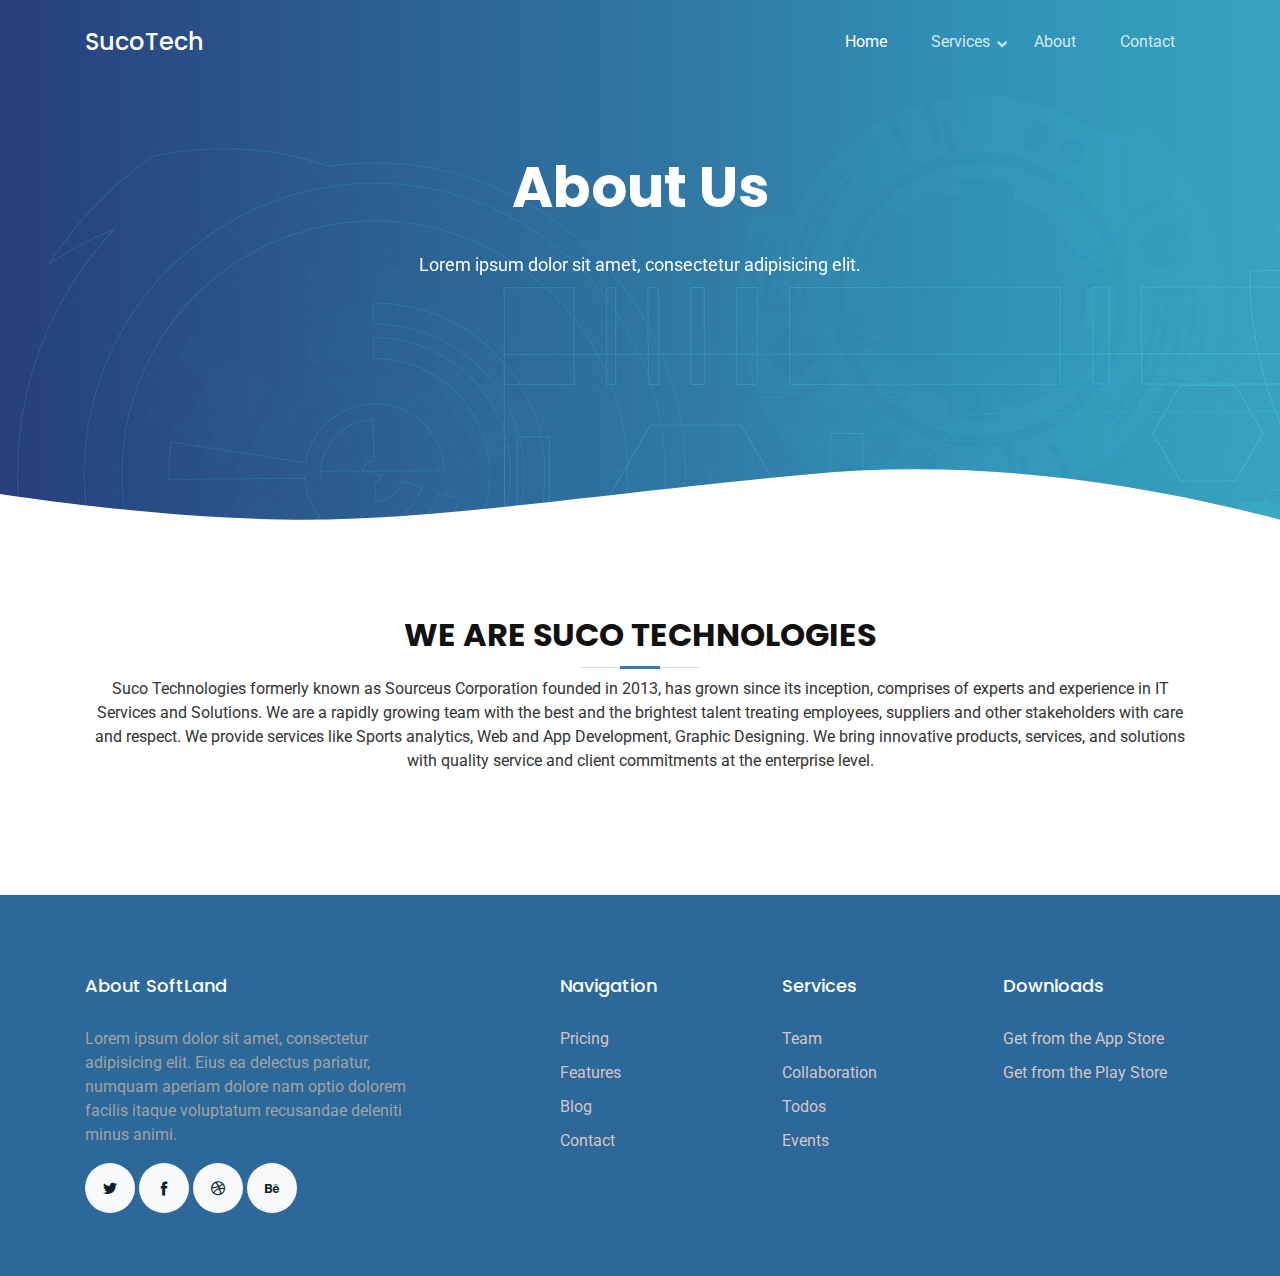
<file: about.html>
<!DOCTYPE html>
<html lang="en">

<head>
    <meta charset="UTF-8">
    <meta content="" name="keywords">
    <meta content="" name="description">
    <meta name="viewport" content="width=device-width, initial-scale=1.0">
    <meta http-equiv="X-UA-Compatible" content="ie=edge">
    <title>Document</title>


    <!-- Favicons -->
    <!-- <link href="img/favicon.png" rel="icon"> -->
    <!-- <link href="img/apple-touch-icon.png" rel="apple-touch-icon"> -->

    <!-- Google Fonts -->
    <link href="https://fonts.googleapis.com/css?family=Poppins:300,400,700|Roboto:300,400,700&display=swap"
        rel="stylesheet">

    <!-- Bootstrap CSS File -->
    <link href="vendor/bootstrap/css/bootstrap.min.css" rel="stylesheet">

    <!-- Vendor CSS Files -->
    <link href="vendor/icofont/icofont.min.css" rel="stylesheet">
    <link href="vendor/line-awesome/css/line-awesome.min.css" rel="stylesheet">
    <link href="vendor/aos/aos.css" rel="stylesheet">
    <link href="vendor/owlcarousel/assets/owl.carousel.min.css" rel="stylesheet">

    <!-- Template Main CSS File -->
    <link href="css/style.css" rel="stylesheet">
</head>

<body>
    <div class="site-wrap">

        <div class="site-mobile-menu site-navbar-target">
            <div class="site-mobile-menu-header">
                <div class="site-mobile-menu-close mt-3">
                    <span class="icon-close2 js-menu-toggle"></span>
                </div>
            </div>
            <div class="site-mobile-menu-body"></div>
        </div>

        <header class="site-navbar js-sticky-header site-navbar-target" role="banner">

            <div class="container">
                <div class="row align-items-center">

                    <div class="col-6 col-lg-2">
                        <h1 class="mb-0 site-logo"><a href="index.html" class="mb-0">SucoTech</a></h1>
                    </div>

                    <div class="col-12 col-md-10 d-none d-lg-block">
                        <nav class="site-navigation position-relative text-right" role="navigation">

                            <ul class="site-menu main-menu js-clone-nav mr-auto d-none d-lg-block">
                                <li class="active"><a href="index.html" class="nav-link">Home</a></li>
                                <li class="has-children">
                                    <a href="blog.html" class="nav-link">Services</a>
                                    <ul class="dropdown">
                                        <li><a href="service1.html" class="nav-link">service 1</a></li>
                                        <li><a href="service2.html" class="nav-link">seervice 2 </a></li>
                                    </ul>
                                </li>
                                <li><a href="about.html" class="nav-link">About</a></li>
                                <li><a href="contact.html" class="nav-link">Contact</a></li>
                            </ul>
                        </nav>
                    </div>


                    <div class="col-6 d-inline-block d-lg-none ml-md-0 py-3" style="position: relative; top: 3px;">

                        <a href="#" class="burger site-menu-toggle js-menu-toggle" data-toggle="collapse"
                            data-target="#main-navbar">
                            <span></span>
                        </a>
                    </div>

                </div>
            </div>

        </header>


        <main id="main">
            <div class="hero-section inner-page">
                <div class="wave">

                    <svg width="1920px" height="265px" viewBox="0 0 1920 265" version="1.1"
                        xmlns="http://www.w3.org/2000/svg" xmlns:xlink="http://www.w3.org/1999/xlink">
                        <g id="Page-1" stroke="none" stroke-width="1" fill="none" fill-rule="evenodd">
                            <g id="Apple-TV" transform="translate(0.000000, -402.000000)" fill="#FFFFFF">
                                <path
                                    d="M0,439.134243 C175.04074,464.89273 327.944386,477.771974 458.710937,477.771974 C654.860765,477.771974 870.645295,442.632362 1205.9828,410.192501 C1429.54114,388.565926 1667.54687,411.092417 1920,477.771974 L1920,667 L1017.15166,667 L0,667 L0,439.134243 Z"
                                    id="Path"></path>
                            </g>
                        </g>
                    </svg>

                </div>

                <div class="container">
                    <div class="row align-items-center">
                        <div class="col-12">
                            <div class="row justify-content-center">
                                <div class="col-md-7 text-center hero-text">
                                    <h1 data-aos="fade-up" data-aos-delay="">About Us</h1>
                                    <p class="mb-5" data-aos="fade-up" data-aos-delay="100">Lorem ipsum dolor sit amet,
                                        consectetur adipisicing elit.</p>
                                </div>
                            </div>
                        </div>
                    </div>
                </div>

            </div>

            <div class="site-section">
                <!--==========================
      Contact Section
    ============================-->
                <section id="contact" class="section-bg wow fadeInUp">
                    <div class="container">

                        <div class="section-header text-center">
                            <h3>We Are SUCO Technologies</h3>
                            <p>Suco Technologies formerly known as Sourceus Corporation founded in 2013, has grown since
                                its inception, comprises of experts and experience in IT Services and Solutions. We are
                                a rapidly growing team with the best and the brightest talent treating employees,
                                suppliers and other stakeholders with care and respect. We provide services like Sports
                                analytics, Web and App Development, Graphic Designing. We bring innovative products,
                                services, and solutions with quality service and client commitments at the enterprise
                                level.</p>
                        </div>

                       
                        

                    </div>
                </section><!-- #contact -->
            </div>

        </main>
        <footer class="footer" role="contentinfo">
            <div class="container">
                <div class="row">
                    <div class="col-md-4 mb-4 mb-md-0">
                        <h3>About SoftLand</h3>
                        <p>Lorem ipsum dolor sit amet, consectetur adipisicing elit. Eius ea delectus pariatur, numquam
                            aperiam dolore nam optio dolorem facilis itaque voluptatum recusandae deleniti minus animi.
                        </p>
                        <p class="social">
                            <a href="#"><span class="icofont-twitter"></span></a>
                            <a href="#"><span class="icofont-facebook"></span></a>
                            <a href="#"><span class="icofont-dribbble"></span></a>
                            <a href="#"><span class="icofont-behance"></span></a>
                        </p>
                    </div>
                    <div class="col-md-7 ml-auto">
                        <div class="row site-section pt-0">
                            <div class="col-md-4 mb-4 mb-md-0">
                                <h3>Navigation</h3>
                                <ul class="list-unstyled">
                                    <li><a href="#">Pricing</a></li>
                                    <li><a href="#">Features</a></li>
                                    <li><a href="#">Blog</a></li>
                                    <li><a href="#">Contact</a></li>
                                </ul>
                            </div>
                            <div class="col-md-4 mb-4 mb-md-0">
                                <h3>Services</h3>
                                <ul class="list-unstyled">
                                    <li><a href="#">Team</a></li>
                                    <li><a href="#">Collaboration</a></li>
                                    <li><a href="#">Todos</a></li>
                                    <li><a href="#">Events</a></li>
                                </ul>
                            </div>
                            <div class="col-md-4 mb-4 mb-md-0">
                                <h3>Downloads</h3>
                                <ul class="list-unstyled">
                                    <li><a href="#">Get from the App Store</a></li>
                                    <li><a href="#">Get from the Play Store</a></li>
                                </ul>
                            </div>
                        </div>
                    </div>
                </div>

               

            </div>
        </footer>
    </div> <!-- .site-wrap -->

    <!-- Vendor JS Files -->
    <script src="vendor/jquery/jquery.min.js"></script>
    <script src="vendor/jquery/jquery-migrate.min.js"></script>
    <script src="lib/waypoints/waypoints.min.js"></script>
    <script src="lib/counterup/counterup.min.js"></script>
    <script src="vendor/bootstrap/js/bootstrap.min.js"></script>
    <script src="vendor/easing/easing.min.js"></script>
    <script src="vendor/php-email-form/validate.js"></script>
    <script src="vendor/sticky/sticky.js"></script>
    <script src="vendor/aos/aos.js"></script>
    <script src="vendor/owlcarousel/owl.carousel.min.js"></script>
    <script src="lib/counterup/counterup.min.js"></script>


    <!-- Template Main JS File -->
    <script src="js/main.js"></script>
</body>

</html>
</file>
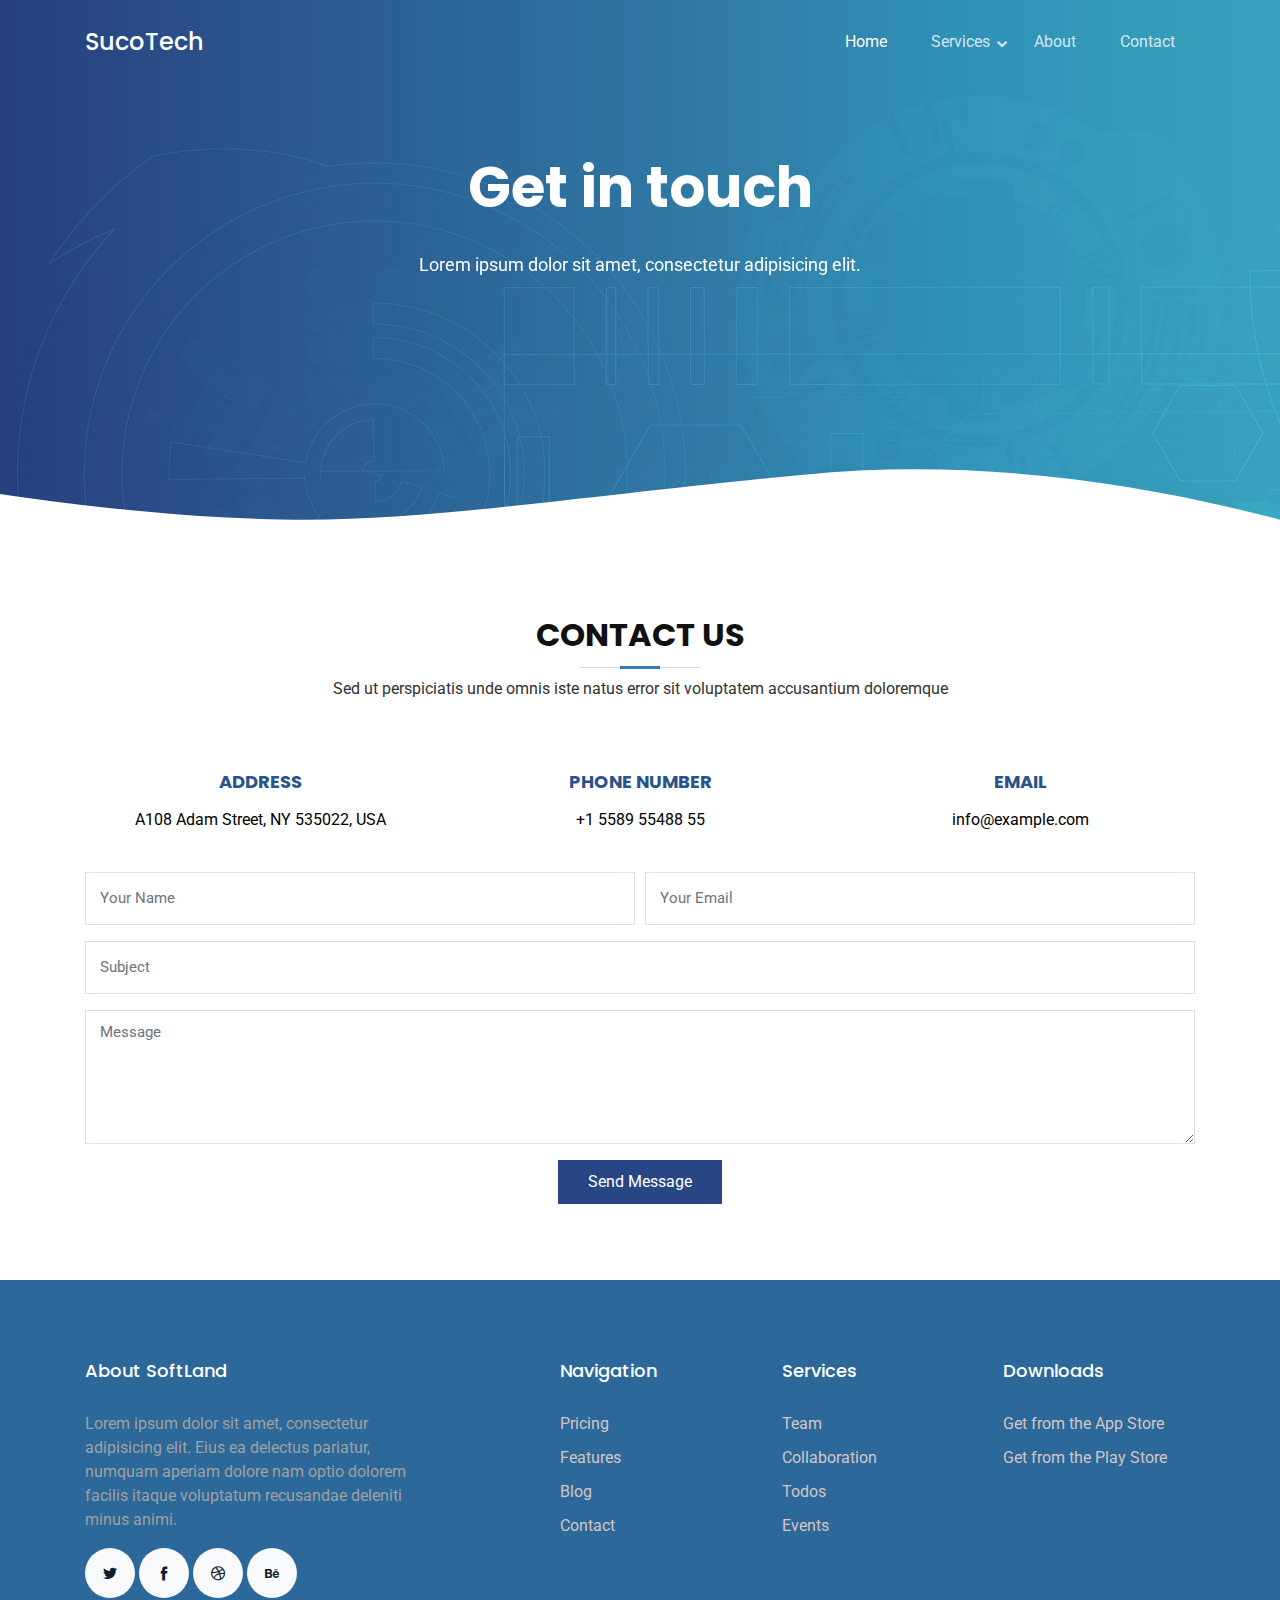
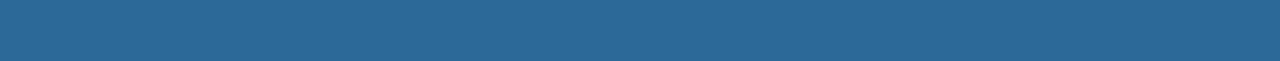
<file: contact.html>
<!DOCTYPE html>
<html lang="en">

<head>
    <meta charset="UTF-8">
    <meta content="" name="keywords">
    <meta content="" name="description">
    <meta name="viewport" content="width=device-width, initial-scale=1.0">
    <meta http-equiv="X-UA-Compatible" content="ie=edge">
    <title>Document</title>


    <!-- Favicons -->
    <!-- <link href="img/favicon.png" rel="icon"> -->
    <!-- <link href="img/apple-touch-icon.png" rel="apple-touch-icon"> -->

    <!-- Google Fonts -->
    <link href="https://fonts.googleapis.com/css?family=Poppins:300,400,700|Roboto:300,400,700&display=swap"
        rel="stylesheet">

    <!-- Bootstrap CSS File -->
    <link href="vendor/bootstrap/css/bootstrap.min.css" rel="stylesheet">

    <!-- Vendor CSS Files -->
    <link href="vendor/icofont/icofont.min.css" rel="stylesheet">
    <link href="vendor/line-awesome/css/line-awesome.min.css" rel="stylesheet">
    <link href="vendor/aos/aos.css" rel="stylesheet">
    <link href="vendor/owlcarousel/assets/owl.carousel.min.css" rel="stylesheet">

    <!-- Template Main CSS File -->
    <link href="css/style.css" rel="stylesheet">
</head>

<body>
    <div class="site-wrap">

        <div class="site-mobile-menu site-navbar-target">
            <div class="site-mobile-menu-header">
                <div class="site-mobile-menu-close mt-3">
                    <span class="icon-close2 js-menu-toggle"></span>
                </div>
            </div>
            <div class="site-mobile-menu-body"></div>
        </div>

        <header class="site-navbar js-sticky-header site-navbar-target" role="banner">

            <div class="container">
                <div class="row align-items-center">

                    <div class="col-6 col-lg-2">
                        <h1 class="mb-0 site-logo"><a href="index.html" class="mb-0">SucoTech</a></h1>
                    </div>

                    <div class="col-12 col-md-10 d-none d-lg-block">
                        <nav class="site-navigation position-relative text-right" role="navigation">

                            <ul class="site-menu main-menu js-clone-nav mr-auto d-none d-lg-block">
                                <li class="active"><a href="index.html" class="nav-link">Home</a></li>
                                <li class="has-children">
                                    <a href="blog.html" class="nav-link">Services</a>
                                    <ul class="dropdown">
                                        <li><a href="service1.html" class="nav-link">service 1</a></li>
                                        <li><a href="service2.html" class="nav-link">seervice 2 </a></li>
                                    </ul>
                                </li>
                                <li><a href="about.html" class="nav-link">About</a></li>
                                <li><a href="contact.html" class="nav-link">Contact</a></li>
                            </ul>
                        </nav>
                    </div>


                    <div class="col-6 d-inline-block d-lg-none ml-md-0 py-3" style="position: relative; top: 3px;">

                        <a href="#" class="burger site-menu-toggle js-menu-toggle" data-toggle="collapse"
                            data-target="#main-navbar">
                            <span></span>
                        </a>
                    </div>

                </div>
            </div>

        </header>


        <main id="main">
            <div class="hero-section inner-page">
                <div class="wave">

                    <svg width="1920px" height="265px" viewBox="0 0 1920 265" version="1.1"
                        xmlns="http://www.w3.org/2000/svg" xmlns:xlink="http://www.w3.org/1999/xlink">
                        <g id="Page-1" stroke="none" stroke-width="1" fill="none" fill-rule="evenodd">
                            <g id="Apple-TV" transform="translate(0.000000, -402.000000)" fill="#FFFFFF">
                                <path
                                    d="M0,439.134243 C175.04074,464.89273 327.944386,477.771974 458.710937,477.771974 C654.860765,477.771974 870.645295,442.632362 1205.9828,410.192501 C1429.54114,388.565926 1667.54687,411.092417 1920,477.771974 L1920,667 L1017.15166,667 L0,667 L0,439.134243 Z"
                                    id="Path"></path>
                            </g>
                        </g>
                    </svg>

                </div>

                <div class="container">
                    <div class="row align-items-center">
                        <div class="col-12">
                            <div class="row justify-content-center">
                                <div class="col-md-7 text-center hero-text">
                                    <h1 data-aos="fade-up" data-aos-delay="">Get in touch</h1>
                                    <p class="mb-5" data-aos="fade-up" data-aos-delay="100">Lorem ipsum dolor sit amet,
                                        consectetur adipisicing elit.</p>
                                </div>
                            </div>
                        </div>
                    </div>
                </div>

            </div>

            <div class="site-section">
                <!--==========================
      Contact Section
    ============================-->
                <section id="contact" class="section-bg wow fadeInUp">
                    <div class="container">

                        <div class="section-header">
                            <h3>Contact Us</h3>
                            <p>Sed ut perspiciatis unde omnis iste natus error sit voluptatem accusantium doloremque</p>
                        </div>

                        <div class="row contact-info">

                            <div class="col-md-4">
                                <div class="contact-address">
                                    <i class="ion-ios-location-outline"></i>
                                    <h3>Address</h3>
                                    <address>A108 Adam Street, NY 535022, USA</address>
                                </div>
                            </div>

                            <div class="col-md-4">
                                <div class="contact-phone">
                                    <i class="ion-ios-telephone-outline"></i>
                                    <h3>Phone Number</h3>
                                    <p><a href="tel:+155895548855">+1 5589 55488 55</a></p>
                                </div>
                            </div>

                            <div class="col-md-4">
                                <div class="contact-email">
                                    <i class="ion-ios-email-outline"></i>
                                    <h3>Email</h3>
                                    <p><a href="mailto:info@example.com">info@example.com</a></p>
                                </div>
                            </div>

                        </div>

                        <div class="form">
                            <div id="sendmessage">Your message has been sent. Thank you!</div>
                            <div id="errormessage"></div>
                            <form action="" method="post" role="form" class="contactForm">
                                <div class="form-row">
                                    <div class="form-group col-md-6">
                                        <input type="text" name="name" class="form-control" id="name"
                                            placeholder="Your Name" data-rule="minlen:4"
                                            data-msg="Please enter at least 4 chars" />
                                        <div class="validation"></div>
                                    </div>
                                    <div class="form-group col-md-6">
                                        <input type="email" class="form-control" name="email" id="email"
                                            placeholder="Your Email" data-rule="email"
                                            data-msg="Please enter a valid email" />
                                        <div class="validation"></div>
                                    </div>
                                </div>
                                <div class="form-group">
                                    <input type="text" class="form-control" name="subject" id="subject"
                                        placeholder="Subject" data-rule="minlen:4"
                                        data-msg="Please enter at least 8 chars of subject" />
                                    <div class="validation"></div>
                                </div>
                                <div class="form-group">
                                    <textarea class="form-control" name="message" rows="5" data-rule="required"
                                        data-msg="Please write something for us" placeholder="Message"></textarea>
                                    <div class="validation"></div>
                                </div>
                                <div class="text-center"><button type="submit">Send Message</button></div>
                            </form>
                        </div>

                    </div>
                </section><!-- #contact -->
            </div>

        </main>
        <footer class="footer" role="contentinfo">
            <div class="container">
                <div class="row">
                    <div class="col-md-4 mb-4 mb-md-0">
                        <h3>About SoftLand</h3>
                        <p>Lorem ipsum dolor sit amet, consectetur adipisicing elit. Eius ea delectus pariatur, numquam
                            aperiam dolore nam optio dolorem facilis itaque voluptatum recusandae deleniti minus animi.
                        </p>
                        <p class="social">
                            <a href="#"><span class="icofont-twitter"></span></a>
                            <a href="#"><span class="icofont-facebook"></span></a>
                            <a href="#"><span class="icofont-dribbble"></span></a>
                            <a href="#"><span class="icofont-behance"></span></a>
                        </p>
                    </div>
                    <div class="col-md-7 ml-auto">
                        <div class="row site-section pt-0">
                            <div class="col-md-4 mb-4 mb-md-0">
                                <h3>Navigation</h3>
                                <ul class="list-unstyled">
                                    <li><a href="#">Pricing</a></li>
                                    <li><a href="#">Features</a></li>
                                    <li><a href="#">Blog</a></li>
                                    <li><a href="#">Contact</a></li>
                                </ul>
                            </div>
                            <div class="col-md-4 mb-4 mb-md-0">
                                <h3>Services</h3>
                                <ul class="list-unstyled">
                                    <li><a href="#">Team</a></li>
                                    <li><a href="#">Collaboration</a></li>
                                    <li><a href="#">Todos</a></li>
                                    <li><a href="#">Events</a></li>
                                </ul>
                            </div>
                            <div class="col-md-4 mb-4 mb-md-0">
                                <h3>Downloads</h3>
                                <ul class="list-unstyled">
                                    <li><a href="#">Get from the App Store</a></li>
                                    <li><a href="#">Get from the Play Store</a></li>
                                </ul>
                            </div>
                        </div>
                    </div>
                </div>

              
            </div>
        </footer>
    </div> <!-- .site-wrap -->

    <!-- Vendor JS Files -->
    <script src="vendor/jquery/jquery.min.js"></script>
    <script src="vendor/jquery/jquery-migrate.min.js"></script>
    <script src="lib/waypoints/waypoints.min.js"></script>
    <script src="lib/counterup/counterup.min.js"></script>
    <script src="vendor/bootstrap/js/bootstrap.min.js"></script>
    <script src="vendor/easing/easing.min.js"></script>
    <script src="vendor/php-email-form/validate.js"></script>
    <script src="vendor/sticky/sticky.js"></script>
    <script src="vendor/aos/aos.js"></script>
    <script src="vendor/owlcarousel/owl.carousel.min.js"></script>
    <script src="lib/counterup/counterup.min.js"></script>


    <!-- Template Main JS File -->
    <script src="js/main.js"></script>
</body>

</html>
</file>
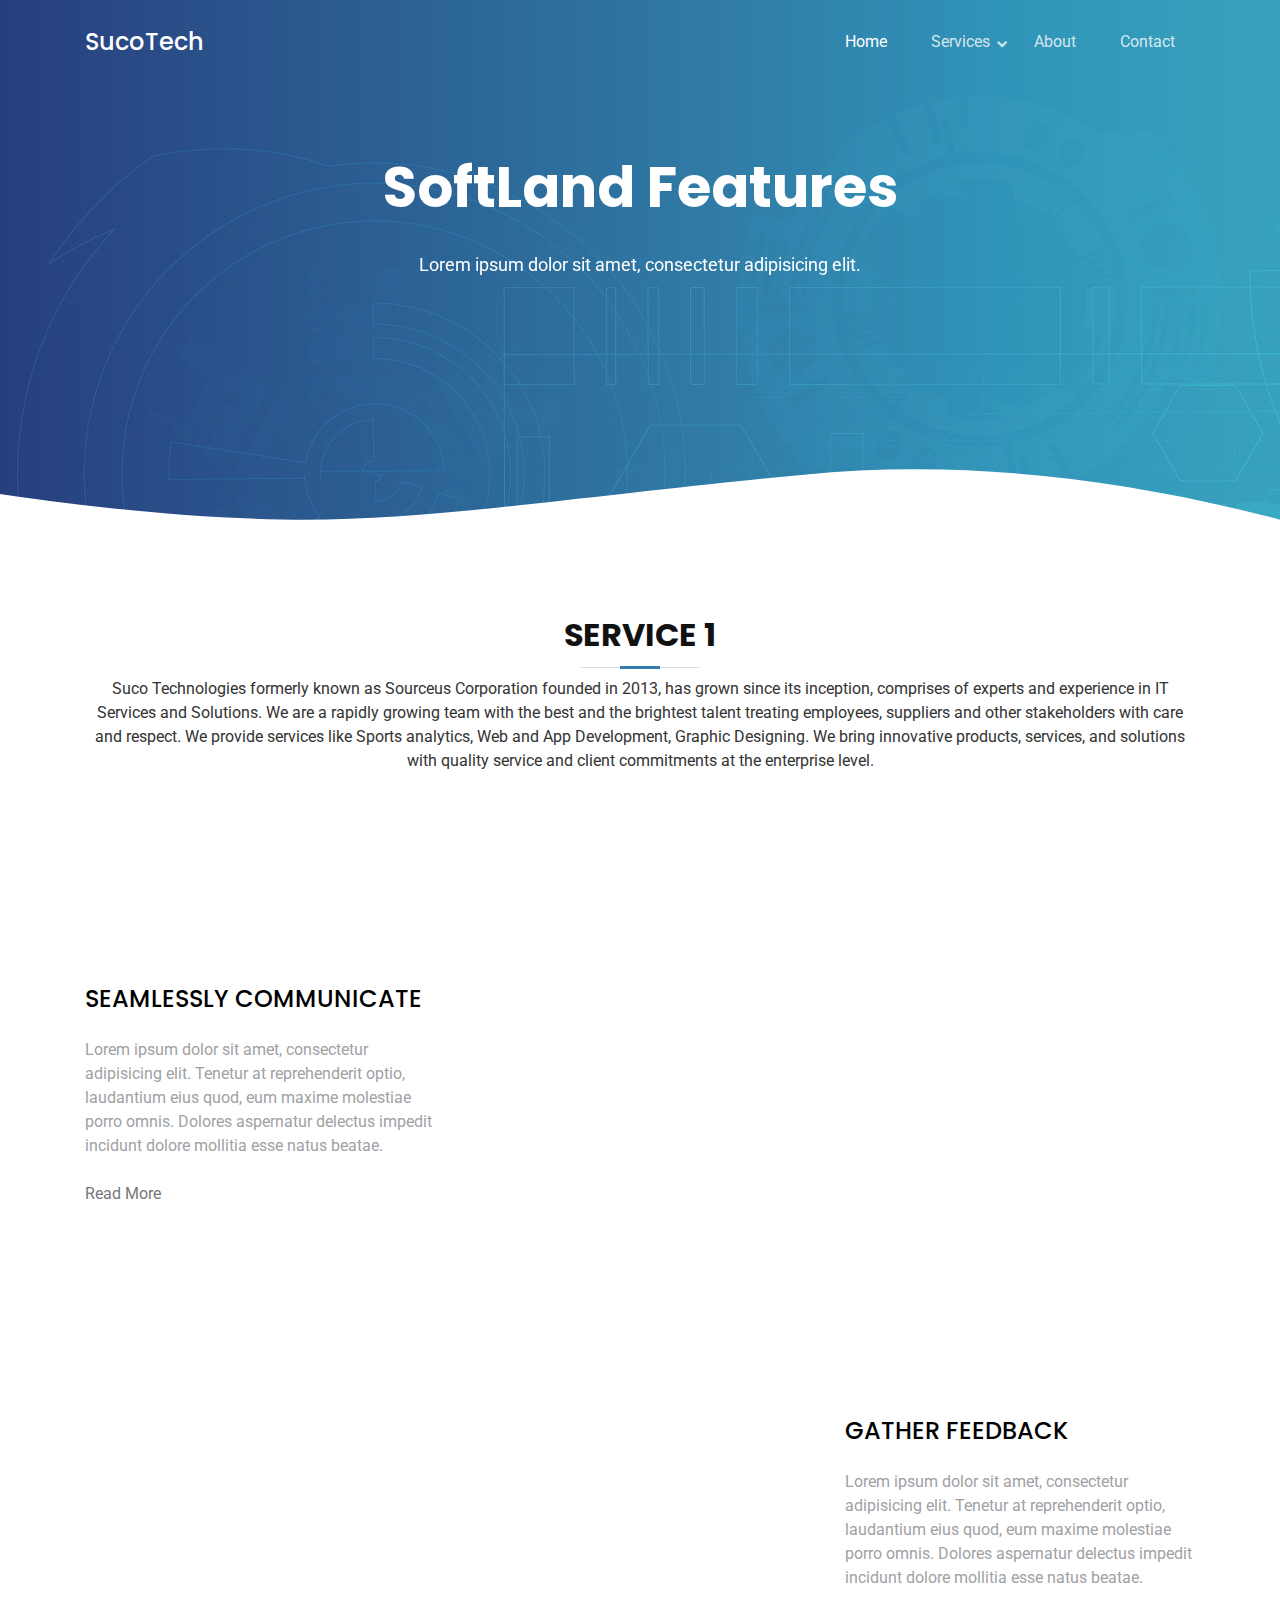
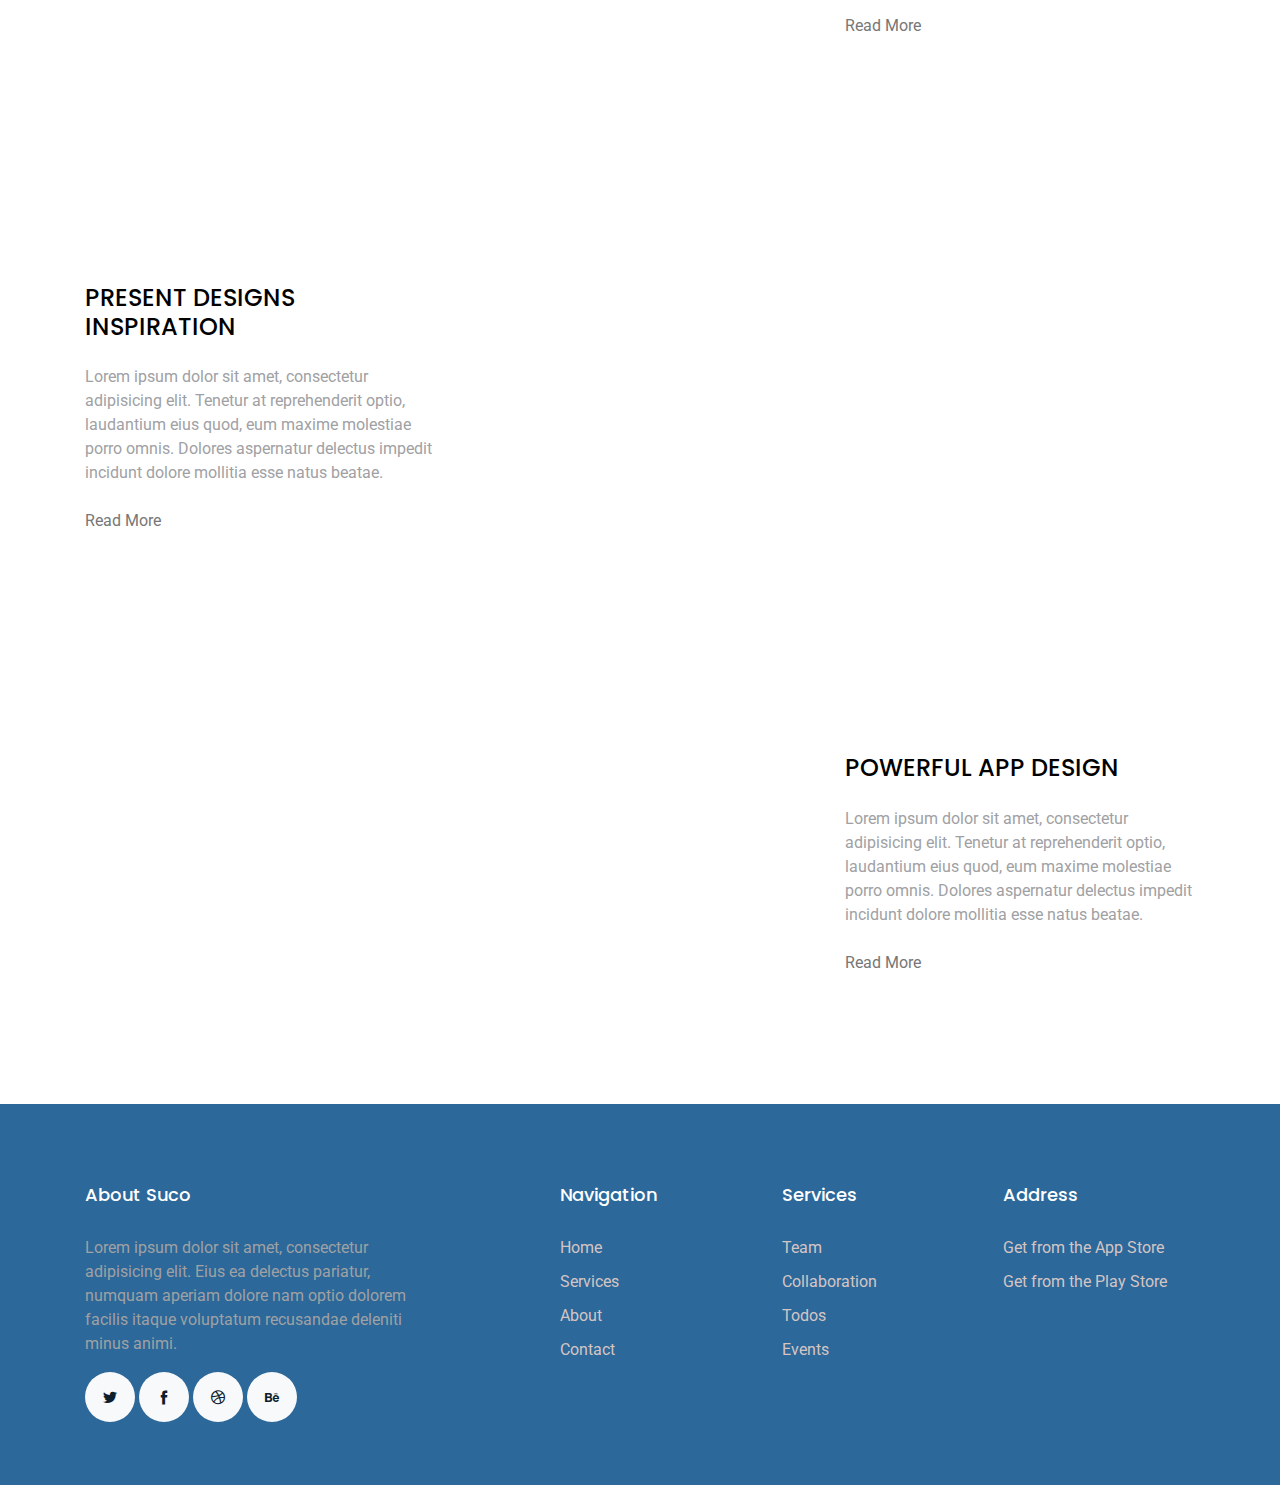
<file: service1.html>
<!DOCTYPE html>
<html lang="en">

<head>
    <meta charset="utf-8">
    <title>Features - SoftLand</title>
    <meta content="width=device-width, initial-scale=1.0" name="viewport">
    <meta content="" name="keywords">
    <meta content="" name="description">

    <!-- Favicons -->
    <link href="img/favicon.png" rel="icon">
    <link href="img/apple-touch-icon.png" rel="apple-touch-icon">

    <!-- Google Fonts -->
    <link href="https://fonts.googleapis.com/css?family=Poppins:300,400,700|Roboto:300,400,700&display=swap"
        rel="stylesheet">

    <!-- Bootstrap CSS File -->
    <link href="vendor/bootstrap/css/bootstrap.min.css" rel="stylesheet">

    <!-- Vendor CSS Files -->
    <link href="vendor/icofont/icofont.min.css" rel="stylesheet">
    <link href="vendor/line-awesome/css/line-awesome.min.css" rel="stylesheet">
    <link href="vendor/aos/aos.css" rel="stylesheet">
    <link href="vendor/owlcarousel/assets/owl.carousel.min.css" rel="stylesheet">

    <!-- Template Main CSS File -->
    <link href="css/style.css" rel="stylesheet">

    <!-- =======================================================
    Template Name: SoftLand
    Template URL: https://bootstrapmade.com/softland-bootstrap-app-landing-page-template/
    Author: BootstrapMade.com
    Author URL: https://bootstrapmade.com/
  ======================================================= -->
</head>

<body>

    <div class="site-wrap">

        <div class="site-mobile-menu site-navbar-target">
            <div class="site-mobile-menu-header">
                <div class="site-mobile-menu-close mt-3">
                    <span class="icofont-close js-menu-toggle"></span>
                </div>
            </div>
            <div class="site-mobile-menu-body"></div>
        </div>

        <header class="site-navbar js-sticky-header site-navbar-target" role="banner">

            <div class="container">
                <div class="row align-items-center">

                    <div class="col-6 col-lg-2">
                        <h1 class="mb-0 site-logo"><a href="index.html" class="mb-0">SucoTech</a></h1>
                    </div>

                    <div class="col-12 col-md-10 d-none d-lg-block">
                        <nav class="site-navigation position-relative text-right" role="navigation">

                            <ul class="site-menu main-menu js-clone-nav mr-auto d-none d-lg-block">
                                <li class="active"><a href="index.html" class="nav-link">Home</a></li>
                                <li class="has-children">
                                    <a href="blog.html" class="nav-link">Services</a>
                                    <ul class="dropdown">
                                        <li><a href="service1.html" class="nav-link">service 1</a></li>
                                        <li><a href="service2.html" class="nav-link">seervice 2 </a></li>
                                    </ul>
                                </li>
                                <li><a href="about.html" class="nav-link">About</a></li>
                                <li><a href="contact.html" class="nav-link">Contact</a></li>
                            </ul>
                        </nav>
                    </div>


                    <div class="col-6 d-inline-block d-lg-none ml-md-0 py-3" style="position: relative; top: 3px;">

                        <a href="#" class="burger site-menu-toggle js-menu-toggle" data-toggle="collapse"
                            data-target="#main-navbar">
                            <span></span>
                        </a>
                    </div>

                </div>
            </div>

        </header>



        <main id="main">
            <div class="hero-section inner-page">
                <div class="wave">

                    <svg width="1920px" height="265px" viewBox="0 0 1920 265" version="1.1"
                        xmlns="http://www.w3.org/2000/svg" xmlns:xlink="http://www.w3.org/1999/xlink">
                        <g id="Page-1" stroke="none" stroke-width="1" fill="none" fill-rule="evenodd">
                            <g id="Apple-TV" transform="translate(0.000000, -402.000000)" fill="#FFFFFF">
                                <path
                                    d="M0,439.134243 C175.04074,464.89273 327.944386,477.771974 458.710937,477.771974 C654.860765,477.771974 870.645295,442.632362 1205.9828,410.192501 C1429.54114,388.565926 1667.54687,411.092417 1920,477.771974 L1920,667 L1017.15166,667 L0,667 L0,439.134243 Z"
                                    id="Path"></path>
                            </g>
                        </g>
                    </svg>

                </div>

                <div class="container">
                    <div class="row align-items-center">
                        <div class="col-12">
                            <div class="row justify-content-center">
                                <div class="col-md-7 text-center hero-text">
                                    <h1 data-aos="fade-up" data-aos-delay="">SoftLand Features</h1>
                                    <p class="mb-5" data-aos="fade-up" data-aos-delay="100">Lorem ipsum dolor sit amet,
                                        consectetur adipisicing elit.</p>
                                </div>
                            </div>
                        </div>
                    </div>
                </div>

            </div>

            <div class="site-section">
                <!--==========================Contact Section ============================-->
                <section id="contact" class="section-bg wow fadeInUp">
                    <div class="container">

                        <div class="section-header text-center">
                            <h3>Service 1</h3>
                            <p>Suco Technologies formerly known as Sourceus Corporation founded in 2013, has grown since
                                its inception, comprises of experts and experience in IT Services and Solutions. We are
                                a rapidly growing team with the best and the brightest talent treating employees,
                                suppliers and other stakeholders with care and respect. We provide services like Sports
                                analytics, Web and App Development, Graphic Designing. We bring innovative products,
                                services, and solutions with quality service and client commitments at the enterprise
                                level.</p>
                        </div>




                    </div>
                </section><!-- #contact -->
            </div>


            <div class="site-section pb-0">
                <div class="container">
                    <div class="row align-items-center">
                        <div class="col-md-4 mr-auto service-inner-content">
                            <h4 class="mb-4">Seamlessly Communicate</h4>
                            <p class="mb-4">Lorem ipsum dolor sit amet, consectetur adipisicing elit. Tenetur at
                                reprehenderit optio, laudantium eius quod, eum maxime molestiae porro omnis. Dolores
                                aspernatur delectus impedit incidunt dolore mollitia esse natus beatae.</p>
                            <p><a href="#">Read More</a></p>
                        </div>
                        <div class="col-md-6" data-aos="fade-left">
                            <img src="img/undraw_svg_2.svg" alt="Image" class="img-fluid">
                        </div>
                    </div>
                </div>
            </div> <!-- .site-section -->

            <div class="site-section">
                <div class="container">
                    <div class="row align-items-center">
                        <div class="col-md-4 ml-auto order-2 service-inner-content">
                            <h4 class="mb-4">Gather Feedback</h4>
                            <p class="mb-4">Lorem ipsum dolor sit amet, consectetur adipisicing elit. Tenetur at
                                reprehenderit optio, laudantium eius quod, eum maxime molestiae porro omnis. Dolores
                                aspernatur delectus impedit incidunt dolore mollitia esse natus beatae.</p>
                            <p><a href="#">Read More</a></p>
                        </div>
                        <div class="col-md-6" data-aos="fade-right">
                            <img src="img/undraw_svg_3.svg" alt="Image" class="img-fluid">
                        </div>
                    </div>
                </div>
            </div> <!-- .site-section -->

            <div class="site-section pb-0">
                <div class="container">
                    <div class="row align-items-center">
                        <div class="col-md-4 mr-auto service-inner-content">
                            <h4 class="mb-4">Present Designs Inspiration</h4>
                            <p class="mb-4">Lorem ipsum dolor sit amet, consectetur adipisicing elit. Tenetur at
                                reprehenderit optio, laudantium eius quod, eum maxime molestiae porro omnis. Dolores
                                aspernatur delectus impedit incidunt dolore mollitia esse natus beatae.</p>
                            <p><a href="#">Read More</a></p>
                        </div>
                        <div class="col-md-6" data-aos="fade-left">
                            <img src="img/undraw_svg_3.svg" alt="Image" class="img-fluid">
                        </div>
                    </div>
                </div>
            </div> <!-- .site-section -->

            <div class="site-section">
                <div class="container">
                    <div class="row align-items-center">
                        <div class="col-md-4 ml-auto order-2 service-inner-content">
                            <h4 class="mb-4">Powerful App Design </h4>
                            <p class="mb-4">Lorem ipsum dolor sit amet, consectetur adipisicing elit. Tenetur at
                                reprehenderit optio, laudantium eius quod, eum maxime molestiae porro omnis. Dolores
                                aspernatur delectus impedit incidunt dolore mollitia esse natus beatae.</p>
                            <p><a href="#">Read More</a></p>
                        </div>
                        <div class="col-md-6" data-aos="fade-right">
                            <img src="img/undraw_svg_4.svg" alt="Image" class="img-fluid">
                        </div>
                    </div>
                </div>
            </div> <!-- .site-section -->


            


        </main>
        <footer class="footer" role="contentinfo">
            <div class="container">
                <div class="row">
                    <div class="col-md-4 mb-4 mb-md-0">
                        <h3>About Suco</h3>
                        <p chass="text-white">Lorem ipsum dolor sit amet, consectetur adipisicing elit. Eius ea delectus
                            pariatur, numquam
                            aperiam
                            dolore nam optio dolorem facilis itaque voluptatum recusandae deleniti minus animi.</p>
                        <p class="social">
                            <a href="#"><span class="icofont-twitter"></span></a>
                            <a href="#"><span class="icofont-facebook"></span></a>
                            <a href="#"><span class="icofont-dribbble"></span></a>
                            <a href="#"><span class="icofont-behance"></span></a>
                        </p>
                    </div>
                    <div class="col-md-7 ml-auto">
                        <div class="row site-section pt-0">
                            <div class="col-md-4 mb-4 mb-md-0">
                                <h3>Navigation</h3>
                                <ul class="list-unstyled">
                                    <li><a href="#">Home</a></li>
                                    <li><a href="#">Services</a></li>
                                    <li><a href="#">About</a></li>
                                    <li><a href="#">Contact</a></li>
                                </ul>
                            </div>
                            <div class="col-md-4 mb-4 mb-md-0">
                                <h3>Services</h3>
                                <ul class="list-unstyled">
                                    <li><a href="#">Team</a></li>
                                    <li><a href="#">Collaboration</a></li>
                                    <li><a href="#">Todos</a></li>
                                    <li><a href="#">Events</a></li>
                                </ul>
                            </div>
                            <div class="col-md-4 mb-4 mb-md-0">
                                <h3>Address</h3>
                                <ul class="list-unstyled">
                                    <li><a href="#">Get from the App Store</a></li>
                                    <li><a href="#">Get from the Play Store</a></li>
                                </ul>
                            </div>
                        </div>
                    </div>
                </div>
            </div>
        </footer>
    </div> <!-- .site-wrap -->

    <!-- Vendor JS Files -->
    <script src="vendor/jquery/jquery.min.js"></script>
    <script src="vendor/jquery/jquery-migrate.min.js"></script>
    <script src="vendor/bootstrap/js/bootstrap.min.js"></script>
    <script src="vendor/easing/easing.min.js"></script>
    <script src="vendor/php-email-form/validate.js"></script>
    <script src="vendor/sticky/sticky.js"></script>
    <script src="vendor/aos/aos.js"></script>
    <script src="vendor/owlcarousel/owl.carousel.min.js"></script>

    <!-- Template Main JS File -->
    <script src="js/main.js"></script>

</body>

</html>
</file>
<file: vendor/line-awesome/css/line-awesome.min.css>
.la,.lab,.lad,.lal,.lar,.las{-moz-osx-font-smoothing:grayscale;-webkit-font-smoothing:antialiased;display:inline-block;font-style:normal;font-variant:normal;text-rendering:auto;line-height:1}.la-lg{font-size:1.33333em;line-height:.75em;vertical-align:-.0667em}.la-xs{font-size:.75em}.la-sm{font-size:.875em}.la-1x{font-size:1em}.la-2x{font-size:2em}.la-3x{font-size:3em}.la-4x{font-size:4em}.la-5x{font-size:5em}.la-6x{font-size:6em}.la-7x{font-size:7em}.la-8x{font-size:8em}.la-9x{font-size:9em}.la-10x{font-size:10em}.la-fw{text-align:center;width:1.25em}.la-ul{list-style-type:none;margin-left:2.5em;padding-left:0}.la-ul>li{position:relative}.la-li{left:-2em;position:absolute;text-align:center;width:2em;line-height:inherit}.la-border{border:solid .08em #eee;border-radius:.1em;padding:.2em .25em .15em}.la-pull-left{float:left}.la-pull-right{float:right}.la.la-pull-left,.lab.la-pull-left,.lal.la-pull-left,.lar.la-pull-left,.las.la-pull-left{margin-right:.3em}.la.la-pull-right,.lab.la-pull-right,.lal.la-pull-right,.lar.la-pull-right,.las.la-pull-right{margin-left:.3em}.la-spin{-webkit-animation:la-spin 2s infinite linear;animation:la-spin 2s infinite linear}.la-pulse{-webkit-animation:la-spin 1s infinite steps(8);animation:la-spin 1s infinite steps(8)}@-webkit-keyframes la-spin{0%{-webkit-transform:rotate(0);transform:rotate(0)}100%{-webkit-transform:rotate(360deg);transform:rotate(360deg)}}@keyframes la-spin{0%{-webkit-transform:rotate(0);transform:rotate(0)}100%{-webkit-transform:rotate(360deg);transform:rotate(360deg)}}.la-rotate-90{-webkit-transform:rotate(90deg);transform:rotate(90deg)}.la-rotate-180{-webkit-transform:rotate(180deg);transform:rotate(180deg)}.la-rotate-270{-webkit-transform:rotate(270deg);transform:rotate(270deg)}.la-flip-horizontal{-webkit-transform:scale(-1,1);transform:scale(-1,1)}.la-flip-vertical{-webkit-transform:scale(1,-1);transform:scale(1,-1)}.la-flip-both,.la-flip-horizontal.la-flip-vertical{-webkit-transform:scale(-1,-1);transform:scale(-1,-1)}:root .la-flip-both,:root .la-flip-horizontal,:root .la-flip-vertical,:root .la-rotate-180,:root .la-rotate-270,:root .la-rotate-90{-webkit-filter:none;filter:none}.la-stack{display:inline-block;height:2em;line-height:2em;position:relative;vertical-align:middle;width:2.5em}.la-stack-1x,.la-stack-2x{left:0;position:absolute;text-align:center;width:100%}.la-stack-1x{line-height:inherit}.la-stack-2x{font-size:2em}.la-inverse{color:#fff}.la-500px:before{content:"\f26e"}.la-accessible-icon:before{content:"\f368"}.la-accusoft:before{content:"\f369"}.la-acquisitions-incorporated:before{content:"\f6af"}.la-ad:before{content:"\f641"}.la-address-book:before{content:"\f2b9"}.la-address-card:before{content:"\f2bb"}.la-adjust:before{content:"\f042"}.la-adn:before{content:"\f170"}.la-adobe:before{content:"\f778"}.la-adversal:before{content:"\f36a"}.la-affiliatetheme:before{content:"\f36b"}.la-air-freshener:before{content:"\f5d0"}.la-airbnb:before{content:"\f834"}.la-algolia:before{content:"\f36c"}.la-align-center:before{content:"\f037"}.la-align-justify:before{content:"\f039"}.la-align-left:before{content:"\f036"}.la-align-right:before{content:"\f038"}.la-alipay:before{content:"\f642"}.la-allergies:before{content:"\f461"}.la-amazon:before{content:"\f270"}.la-amazon-pay:before{content:"\f42c"}.la-ambulance:before{content:"\f0f9"}.la-american-sign-language-interpreting:before{content:"\f2a3"}.la-amilia:before{content:"\f36d"}.la-anchor:before{content:"\f13d"}.la-android:before{content:"\f17b"}.la-angellist:before{content:"\f209"}.la-angle-double-down:before{content:"\f103"}.la-angle-double-left:before{content:"\f100"}.la-angle-double-right:before{content:"\f101"}.la-angle-double-up:before{content:"\f102"}.la-angle-down:before{content:"\f107"}.la-angle-left:before{content:"\f104"}.la-angle-right:before{content:"\f105"}.la-angle-up:before{content:"\f106"}.la-angry:before{content:"\f556"}.la-angrycreative:before{content:"\f36e"}.la-angular:before{content:"\f420"}.la-ankh:before{content:"\f644"}.la-app-store:before{content:"\f36f"}.la-app-store-ios:before{content:"\f370"}.la-apper:before{content:"\f371"}.la-apple:before{content:"\f179"}.la-apple-alt:before{content:"\f5d1"}.la-apple-pay:before{content:"\f415"}.la-archive:before{content:"\f187"}.la-archway:before{content:"\f557"}.la-arrow-alt-circle-down:before{content:"\f358"}.la-arrow-alt-circle-left:before{content:"\f359"}.la-arrow-alt-circle-right:before{content:"\f35a"}.la-arrow-alt-circle-up:before{content:"\f35b"}.la-arrow-circle-down:before{content:"\f0ab"}.la-arrow-circle-left:before{content:"\f0a8"}.la-arrow-circle-right:before{content:"\f0a9"}.la-arrow-circle-up:before{content:"\f0aa"}.la-arrow-down:before{content:"\f063"}.la-arrow-left:before{content:"\f060"}.la-arrow-right:before{content:"\f061"}.la-arrow-up:before{content:"\f062"}.la-arrows-alt:before{content:"\f0b2"}.la-arrows-alt-h:before{content:"\f337"}.la-arrows-alt-v:before{content:"\f338"}.la-artstation:before{content:"\f77a"}.la-assistive-listening-systems:before{content:"\f2a2"}.la-asterisk:before{content:"\f069"}.la-asymmetrik:before{content:"\f372"}.la-at:before{content:"\f1fa"}.la-atlas:before{content:"\f558"}.la-atlassian:before{content:"\f77b"}.la-atom:before{content:"\f5d2"}.la-audible:before{content:"\f373"}.la-audio-description:before{content:"\f29e"}.la-autoprefixer:before{content:"\f41c"}.la-avianex:before{content:"\f374"}.la-aviato:before{content:"\f421"}.la-award:before{content:"\f559"}.la-aws:before{content:"\f375"}.la-baby:before{content:"\f77c"}.la-baby-carriage:before{content:"\f77d"}.la-backspace:before{content:"\f55a"}.la-backward:before{content:"\f04a"}.la-bacon:before{content:"\f7e5"}.la-balance-scale:before{content:"\f24e"}.la-balance-scale-left:before{content:"\f515"}.la-balance-scale-right:before{content:"\f516"}.la-ban:before{content:"\f05e"}.la-band-aid:before{content:"\f462"}.la-bandcamp:before{content:"\f2d5"}.la-barcode:before{content:"\f02a"}.la-bars:before{content:"\f0c9"}.la-baseball-ball:before{content:"\f433"}.la-basketball-ball:before{content:"\f434"}.la-bath:before{content:"\f2cd"}.la-battery-empty:before{content:"\f244"}.la-battery-full:before{content:"\f240"}.la-battery-half:before{content:"\f242"}.la-battery-quarter:before{content:"\f243"}.la-battery-three-quarters:before{content:"\f241"}.la-battle-net:before{content:"\f835"}.la-bed:before{content:"\f236"}.la-beer:before{content:"\f0fc"}.la-behance:before{content:"\f1b4"}.la-behance-square:before{content:"\f1b5"}.la-bell:before{content:"\f0f3"}.la-bell-slash:before{content:"\f1f6"}.la-bezier-curve:before{content:"\f55b"}.la-bible:before{content:"\f647"}.la-bicycle:before{content:"\f206"}.la-biking:before{content:"\f84a"}.la-bimobject:before{content:"\f378"}.la-binoculars:before{content:"\f1e5"}.la-biohazard:before{content:"\f780"}.la-birthday-cake:before{content:"\f1fd"}.la-bitbucket:before{content:"\f171"}.la-bitcoin:before{content:"\f379"}.la-bity:before{content:"\f37a"}.la-black-tie:before{content:"\f27e"}.la-blackberry:before{content:"\f37b"}.la-blender:before{content:"\f517"}.la-blender-phone:before{content:"\f6b6"}.la-blind:before{content:"\f29d"}.la-blog:before{content:"\f781"}.la-blogger:before{content:"\f37c"}.la-blogger-b:before{content:"\f37d"}.la-bluetooth:before{content:"\f293"}.la-bluetooth-b:before{content:"\f294"}.la-bold:before{content:"\f032"}.la-bolt:before{content:"\f0e7"}.la-bomb:before{content:"\f1e2"}.la-bone:before{content:"\f5d7"}.la-bong:before{content:"\f55c"}.la-book:before{content:"\f02d"}.la-book-dead:before{content:"\f6b7"}.la-book-medical:before{content:"\f7e6"}.la-book-open:before{content:"\f518"}.la-book-reader:before{content:"\f5da"}.la-bookmark:before{content:"\f02e"}.la-bootstrap:before{content:"\f836"}.la-border-all:before{content:"\f84c"}.la-border-none:before{content:"\f850"}.la-border-style:before{content:"\f853"}.la-bowling-ball:before{content:"\f436"}.la-box:before{content:"\f466"}.la-box-open:before{content:"\f49e"}.la-boxes:before{content:"\f468"}.la-braille:before{content:"\f2a1"}.la-brain:before{content:"\f5dc"}.la-bread-slice:before{content:"\f7ec"}.la-briefcase:before{content:"\f0b1"}.la-briefcase-medical:before{content:"\f469"}.la-broadcast-tower:before{content:"\f519"}.la-broom:before{content:"\f51a"}.la-brush:before{content:"\f55d"}.la-btc:before{content:"\f15a"}.la-buffer:before{content:"\f837"}.la-bug:before{content:"\f188"}.la-building:before{content:"\f1ad"}.la-bullhorn:before{content:"\f0a1"}.la-bullseye:before{content:"\f140"}.la-burn:before{content:"\f46a"}.la-buromobelexperte:before{content:"\f37f"}.la-bus:before{content:"\f207"}.la-bus-alt:before{content:"\f55e"}.la-business-time:before{content:"\f64a"}.la-buy-n-large:before{content:"\f8a6"}.la-buysellads:before{content:"\f20d"}.la-calculator:before{content:"\f1ec"}.la-calendar:before{content:"\f133"}.la-calendar-alt:before{content:"\f073"}.la-calendar-check:before{content:"\f274"}.la-calendar-day:before{content:"\f783"}.la-calendar-minus:before{content:"\f272"}.la-calendar-plus:before{content:"\f271"}.la-calendar-times:before{content:"\f273"}.la-calendar-week:before{content:"\f784"}.la-camera:before{content:"\f030"}.la-camera-retro:before{content:"\f083"}.la-campground:before{content:"\f6bb"}.la-canadian-maple-leaf:before{content:"\f785"}.la-candy-cane:before{content:"\f786"}.la-cannabis:before{content:"\f55f"}.la-capsules:before{content:"\f46b"}.la-car:before{content:"\f1b9"}.la-car-alt:before{content:"\f5de"}.la-car-battery:before{content:"\f5df"}.la-car-crash:before{content:"\f5e1"}.la-car-side:before{content:"\f5e4"}.la-caret-down:before{content:"\f0d7"}.la-caret-left:before{content:"\f0d9"}.la-caret-right:before{content:"\f0da"}.la-caret-square-down:before{content:"\f150"}.la-caret-square-left:before{content:"\f191"}.la-caret-square-right:before{content:"\f152"}.la-caret-square-up:before{content:"\f151"}.la-caret-up:before{content:"\f0d8"}.la-carrot:before{content:"\f787"}.la-cart-arrow-down:before{content:"\f218"}.la-cart-plus:before{content:"\f217"}.la-cash-register:before{content:"\f788"}.la-cat:before{content:"\f6be"}.la-cc-amazon-pay:before{content:"\f42d"}.la-cc-amex:before{content:"\f1f3"}.la-cc-apple-pay:before{content:"\f416"}.la-cc-diners-club:before{content:"\f24c"}.la-cc-discover:before{content:"\f1f2"}.la-cc-jcb:before{content:"\f24b"}.la-cc-mastercard:before{content:"\f1f1"}.la-cc-paypal:before{content:"\f1f4"}.la-cc-stripe:before{content:"\f1f5"}.la-cc-visa:before{content:"\f1f0"}.la-centercode:before{content:"\f380"}.la-centos:before{content:"\f789"}.la-certificate:before{content:"\f0a3"}.la-chair:before{content:"\f6c0"}.la-chalkboard:before{content:"\f51b"}.la-chalkboard-teacher:before{content:"\f51c"}.la-charging-station:before{content:"\f5e7"}.la-chart-area:before{content:"\f1fe"}.la-chart-bar:before{content:"\f080"}.la-chart-line:before{content:"\f201"}.la-chart-pie:before{content:"\f200"}.la-check:before{content:"\f00c"}.la-check-circle:before{content:"\f058"}.la-check-double:before{content:"\f560"}.la-check-square:before{content:"\f14a"}.la-cheese:before{content:"\f7ef"}.la-chess:before{content:"\f439"}.la-chess-bishop:before{content:"\f43a"}.la-chess-board:before{content:"\f43c"}.la-chess-king:before{content:"\f43f"}.la-chess-knight:before{content:"\f441"}.la-chess-pawn:before{content:"\f443"}.la-chess-queen:before{content:"\f445"}.la-chess-rook:before{content:"\f447"}.la-chevron-circle-down:before{content:"\f13a"}.la-chevron-circle-left:before{content:"\f137"}.la-chevron-circle-right:before{content:"\f138"}.la-chevron-circle-up:before{content:"\f139"}.la-chevron-down:before{content:"\f078"}.la-chevron-left:before{content:"\f053"}.la-chevron-right:before{content:"\f054"}.la-chevron-up:before{content:"\f077"}.la-child:before{content:"\f1ae"}.la-chrome:before{content:"\f268"}.la-chromecast:before{content:"\f838"}.la-church:before{content:"\f51d"}.la-circle:before{content:"\f111"}.la-circle-notch:before{content:"\f1ce"}.la-city:before{content:"\f64f"}.la-clinic-medical:before{content:"\f7f2"}.la-clipboard:before{content:"\f328"}.la-clipboard-check:before{content:"\f46c"}.la-clipboard-list:before{content:"\f46d"}.la-clock:before{content:"\f017"}.la-clone:before{content:"\f24d"}.la-closed-captioning:before{content:"\f20a"}.la-cloud:before{content:"\f0c2"}.la-cloud-download-alt:before{content:"\f381"}.la-cloud-meatball:before{content:"\f73b"}.la-cloud-moon:before{content:"\f6c3"}.la-cloud-moon-rain:before{content:"\f73c"}.la-cloud-rain:before{content:"\f73d"}.la-cloud-showers-heavy:before{content:"\f740"}.la-cloud-sun:before{content:"\f6c4"}.la-cloud-sun-rain:before{content:"\f743"}.la-cloud-upload-alt:before{content:"\f382"}.la-cloudscale:before{content:"\f383"}.la-cloudsmith:before{content:"\f384"}.la-cloudversify:before{content:"\f385"}.la-cocktail:before{content:"\f561"}.la-code:before{content:"\f121"}.la-code-branch:before{content:"\f126"}.la-codepen:before{content:"\f1cb"}.la-codiepie:before{content:"\f284"}.la-coffee:before{content:"\f0f4"}.la-cog:before{content:"\f013"}.la-cogs:before{content:"\f085"}.la-coins:before{content:"\f51e"}.la-columns:before{content:"\f0db"}.la-comment:before{content:"\f075"}.la-comment-alt:before{content:"\f27a"}.la-comment-dollar:before{content:"\f651"}.la-comment-dots:before{content:"\f4ad"}.la-comment-medical:before{content:"\f7f5"}.la-comment-slash:before{content:"\f4b3"}.la-comments:before{content:"\f086"}.la-comments-dollar:before{content:"\f653"}.la-compact-disc:before{content:"\f51f"}.la-compass:before{content:"\f14e"}.la-compress:before{content:"\f066"}.la-compress-arrows-alt:before{content:"\f78c"}.la-concierge-bell:before{content:"\f562"}.la-confluence:before{content:"\f78d"}.la-connectdevelop:before{content:"\f20e"}.la-contao:before{content:"\f26d"}.la-cookie:before{content:"\f563"}.la-cookie-bite:before{content:"\f564"}.la-copy:before{content:"\f0c5"}.la-copyright:before{content:"\f1f9"}.la-cotton-bureau:before{content:"\f89e"}.la-couch:before{content:"\f4b8"}.la-cpanel:before{content:"\f388"}.la-creative-commons:before{content:"\f25e"}.la-creative-commons-by:before{content:"\f4e7"}.la-creative-commons-nc:before{content:"\f4e8"}.la-creative-commons-nc-eu:before{content:"\f4e9"}.la-creative-commons-nc-jp:before{content:"\f4ea"}.la-creative-commons-nd:before{content:"\f4eb"}.la-creative-commons-pd:before{content:"\f4ec"}.la-creative-commons-pd-alt:before{content:"\f4ed"}.la-creative-commons-remix:before{content:"\f4ee"}.la-creative-commons-sa:before{content:"\f4ef"}.la-creative-commons-sampling:before{content:"\f4f0"}.la-creative-commons-sampling-plus:before{content:"\f4f1"}.la-creative-commons-share:before{content:"\f4f2"}.la-creative-commons-zero:before{content:"\f4f3"}.la-credit-card:before{content:"\f09d"}.la-critical-role:before{content:"\f6c9"}.la-crop:before{content:"\f125"}.la-crop-alt:before{content:"\f565"}.la-cross:before{content:"\f654"}.la-crosshairs:before{content:"\f05b"}.la-crow:before{content:"\f520"}.la-crown:before{content:"\f521"}.la-crutch:before{content:"\f7f7"}.la-css3:before{content:"\f13c"}.la-css3-alt:before{content:"\f38b"}.la-cube:before{content:"\f1b2"}.la-cubes:before{content:"\f1b3"}.la-cut:before{content:"\f0c4"}.la-cuttlefish:before{content:"\f38c"}.la-d-and-d:before{content:"\f38d"}.la-d-and-d-beyond:before{content:"\f6ca"}.la-dashcube:before{content:"\f210"}.la-database:before{content:"\f1c0"}.la-deaf:before{content:"\f2a4"}.la-delicious:before{content:"\f1a5"}.la-democrat:before{content:"\f747"}.la-deploydog:before{content:"\f38e"}.la-deskpro:before{content:"\f38f"}.la-desktop:before{content:"\f108"}.la-dev:before{content:"\f6cc"}.la-deviantart:before{content:"\f1bd"}.la-dharmachakra:before{content:"\f655"}.la-dhl:before{content:"\f790"}.la-diagnoses:before{content:"\f470"}.la-diaspora:before{content:"\f791"}.la-dice:before{content:"\f522"}.la-dice-d20:before{content:"\f6cf"}.la-dice-d6:before{content:"\f6d1"}.la-dice-five:before{content:"\f523"}.la-dice-four:before{content:"\f524"}.la-dice-one:before{content:"\f525"}.la-dice-six:before{content:"\f526"}.la-dice-three:before{content:"\f527"}.la-dice-two:before{content:"\f528"}.la-digg:before{content:"\f1a6"}.la-digital-ocean:before{content:"\f391"}.la-digital-tachograph:before{content:"\f566"}.la-directions:before{content:"\f5eb"}.la-discord:before{content:"\f392"}.la-discourse:before{content:"\f393"}.la-divide:before{content:"\f529"}.la-dizzy:before{content:"\f567"}.la-dna:before{content:"\f471"}.la-dochub:before{content:"\f394"}.la-docker:before{content:"\f395"}.la-dog:before{content:"\f6d3"}.la-dollar-sign:before{content:"\f155"}.la-dolly:before{content:"\f472"}.la-dolly-flatbed:before{content:"\f474"}.la-donate:before{content:"\f4b9"}.la-door-closed:before{content:"\f52a"}.la-door-open:before{content:"\f52b"}.la-dot-circle:before{content:"\f192"}.la-dove:before{content:"\f4ba"}.la-download:before{content:"\f019"}.la-draft2digital:before{content:"\f396"}.la-drafting-compass:before{content:"\f568"}.la-dragon:before{content:"\f6d5"}.la-draw-polygon:before{content:"\f5ee"}.la-dribbble:before{content:"\f17d"}.la-dribbble-square:before{content:"\f397"}.la-dropbox:before{content:"\f16b"}.la-drum:before{content:"\f569"}.la-drum-steelpan:before{content:"\f56a"}.la-drumstick-bite:before{content:"\f6d7"}.la-drupal:before{content:"\f1a9"}.la-dumbbell:before{content:"\f44b"}.la-dumpster:before{content:"\f793"}.la-dumpster-fire:before{content:"\f794"}.la-dungeon:before{content:"\f6d9"}.la-dyalog:before{content:"\f399"}.la-earlybirds:before{content:"\f39a"}.la-ebay:before{content:"\f4f4"}.la-edge:before{content:"\f282"}.la-edit:before{content:"\f044"}.la-egg:before{content:"\f7fb"}.la-eject:before{content:"\f052"}.la-elementor:before{content:"\f430"}.la-ellipsis-h:before{content:"\f141"}.la-ellipsis-v:before{content:"\f142"}.la-ello:before{content:"\f5f1"}.la-ember:before{content:"\f423"}.la-empire:before{content:"\f1d1"}.la-envelope:before{content:"\f0e0"}.la-envelope-open:before{content:"\f2b6"}.la-envelope-open-text:before{content:"\f658"}.la-envelope-square:before{content:"\f199"}.la-envira:before{content:"\f299"}.la-equals:before{content:"\f52c"}.la-eraser:before{content:"\f12d"}.la-erlang:before{content:"\f39d"}.la-ethereum:before{content:"\f42e"}.la-ethernet:before{content:"\f796"}.la-etsy:before{content:"\f2d7"}.la-euro-sign:before{content:"\f153"}.la-evernote:before{content:"\f839"}.la-exchange-alt:before{content:"\f362"}.la-exclamation:before{content:"\f12a"}.la-exclamation-circle:before{content:"\f06a"}.la-exclamation-triangle:before{content:"\f071"}.la-expand:before{content:"\f065"}.la-expand-arrows-alt:before{content:"\f31e"}.la-expeditedssl:before{content:"\f23e"}.la-external-link-alt:before{content:"\f35d"}.la-external-link-square-alt:before{content:"\f360"}.la-eye:before{content:"\f06e"}.la-eye-dropper:before{content:"\f1fb"}.la-eye-slash:before{content:"\f070"}.la-facebook:before{content:"\f09a"}.la-facebook-f:before{content:"\f39e"}.la-facebook-messenger:before{content:"\f39f"}.la-facebook-square:before{content:"\f082"}.la-fan:before{content:"\f863"}.la-fantasy-flight-games:before{content:"\f6dc"}.la-fast-backward:before{content:"\f049"}.la-fast-forward:before{content:"\f050"}.la-fax:before{content:"\f1ac"}.la-feather:before{content:"\f52d"}.la-feather-alt:before{content:"\f56b"}.la-fedex:before{content:"\f797"}.la-fedora:before{content:"\f798"}.la-female:before{content:"\f182"}.la-fighter-jet:before{content:"\f0fb"}.la-figma:before{content:"\f799"}.la-file:before{content:"\f15b"}.la-file-alt:before{content:"\f15c"}.la-file-archive:before{content:"\f1c6"}.la-file-audio:before{content:"\f1c7"}.la-file-code:before{content:"\f1c9"}.la-file-contract:before{content:"\f56c"}.la-file-csv:before{content:"\f6dd"}.la-file-download:before{content:"\f56d"}.la-file-excel:before{content:"\f1c3"}.la-file-export:before{content:"\f56e"}.la-file-image:before{content:"\f1c5"}.la-file-import:before{content:"\f56f"}.la-file-invoice:before{content:"\f570"}.la-file-invoice-dollar:before{content:"\f571"}.la-file-medical:before{content:"\f477"}.la-file-medical-alt:before{content:"\f478"}.la-file-pdf:before{content:"\f1c1"}.la-file-powerpoint:before{content:"\f1c4"}.la-file-prescription:before{content:"\f572"}.la-file-signature:before{content:"\f573"}.la-file-upload:before{content:"\f574"}.la-file-video:before{content:"\f1c8"}.la-file-word:before{content:"\f1c2"}.la-fill:before{content:"\f575"}.la-fill-drip:before{content:"\f576"}.la-film:before{content:"\f008"}.la-filter:before{content:"\f0b0"}.la-fingerprint:before{content:"\f577"}.la-fire:before{content:"\f06d"}.la-fire-alt:before{content:"\f7e4"}.la-fire-extinguisher:before{content:"\f134"}.la-firefox:before{content:"\f269"}.la-first-aid:before{content:"\f479"}.la-first-order:before{content:"\f2b0"}.la-first-order-alt:before{content:"\f50a"}.la-firstdraft:before{content:"\f3a1"}.la-fish:before{content:"\f578"}.la-fist-raised:before{content:"\f6de"}.la-flag:before{content:"\f024"}.la-flag-checkered:before{content:"\f11e"}.la-flag-usa:before{content:"\f74d"}.la-flask:before{content:"\f0c3"}.la-flickr:before{content:"\f16e"}.la-flipboard:before{content:"\f44d"}.la-flushed:before{content:"\f579"}.la-fly:before{content:"\f417"}.la-folder:before{content:"\f07b"}.la-folder-minus:before{content:"\f65d"}.la-folder-open:before{content:"\f07c"}.la-folder-plus:before{content:"\f65e"}.la-font:before{content:"\f031"}.la-font-awesome:before{content:"\f2b4"}.la-font-awesome-alt:before{content:"\f35c"}.la-font-awesome-flag:before{content:"\f425"}.la-font-awesome-logo-full:before{content:"\f4e6"}.la-fonticons:before{content:"\f280"}.la-fonticons-fi:before{content:"\f3a2"}.la-football-ball:before{content:"\f44e"}.la-fort-awesome:before{content:"\f286"}.la-fort-awesome-alt:before{content:"\f3a3"}.la-forumbee:before{content:"\f211"}.la-forward:before{content:"\f04e"}.la-foursquare:before{content:"\f180"}.la-free-code-camp:before{content:"\f2c5"}.la-freebsd:before{content:"\f3a4"}.la-frog:before{content:"\f52e"}.la-frown:before{content:"\f119"}.la-frown-open:before{content:"\f57a"}.la-fulcrum:before{content:"\f50b"}.la-funnel-dollar:before{content:"\f662"}.la-futbol:before{content:"\f1e3"}.la-galactic-republic:before{content:"\f50c"}.la-galactic-senate:before{content:"\f50d"}.la-gamepad:before{content:"\f11b"}.la-gas-pump:before{content:"\f52f"}.la-gavel:before{content:"\f0e3"}.la-gem:before{content:"\f3a5"}.la-genderless:before{content:"\f22d"}.la-get-pocket:before{content:"\f265"}.la-gg:before{content:"\f260"}.la-gg-circle:before{content:"\f261"}.la-ghost:before{content:"\f6e2"}.la-gift:before{content:"\f06b"}.la-gifts:before{content:"\f79c"}.la-git:before{content:"\f1d3"}.la-git-alt:before{content:"\f841"}.la-git-square:before{content:"\f1d2"}.la-github:before{content:"\f09b"}.la-github-alt:before{content:"\f113"}.la-github-square:before{content:"\f092"}.la-gitkraken:before{content:"\f3a6"}.la-gitlab:before{content:"\f296"}.la-gitter:before{content:"\f426"}.la-glass-cheers:before{content:"\f79f"}.la-glass-martini:before{content:"\f000"}.la-glass-martini-alt:before{content:"\f57b"}.la-glass-whiskey:before{content:"\f7a0"}.la-glasses:before{content:"\f530"}.la-glide:before{content:"\f2a5"}.la-glide-g:before{content:"\f2a6"}.la-globe:before{content:"\f0ac"}.la-globe-africa:before{content:"\f57c"}.la-globe-americas:before{content:"\f57d"}.la-globe-asia:before{content:"\f57e"}.la-globe-europe:before{content:"\f7a2"}.la-gofore:before{content:"\f3a7"}.la-golf-ball:before{content:"\f450"}.la-goodreads:before{content:"\f3a8"}.la-goodreads-g:before{content:"\f3a9"}.la-google:before{content:"\f1a0"}.la-google-drive:before{content:"\f3aa"}.la-google-play:before{content:"\f3ab"}.la-google-plus:before{content:"\f2b3"}.la-google-plus-g:before{content:"\f0d5"}.la-google-plus-square:before{content:"\f0d4"}.la-google-wallet:before{content:"\f1ee"}.la-gopuram:before{content:"\f664"}.la-graduation-cap:before{content:"\f19d"}.la-gratipay:before{content:"\f184"}.la-grav:before{content:"\f2d6"}.la-greater-than:before{content:"\f531"}.la-greater-than-equal:before{content:"\f532"}.la-grimace:before{content:"\f57f"}.la-grin:before{content:"\f580"}.la-grin-alt:before{content:"\f581"}.la-grin-beam:before{content:"\f582"}.la-grin-beam-sweat:before{content:"\f583"}.la-grin-hearts:before{content:"\f584"}.la-grin-squint:before{content:"\f585"}.la-grin-squint-tears:before{content:"\f586"}.la-grin-stars:before{content:"\f587"}.la-grin-tears:before{content:"\f588"}.la-grin-tongue:before{content:"\f589"}.la-grin-tongue-squint:before{content:"\f58a"}.la-grin-tongue-wink:before{content:"\f58b"}.la-grin-wink:before{content:"\f58c"}.la-grip-horizontal:before{content:"\f58d"}.la-grip-lines:before{content:"\f7a4"}.la-grip-lines-vertical:before{content:"\f7a5"}.la-grip-vertical:before{content:"\f58e"}.la-gripfire:before{content:"\f3ac"}.la-grunt:before{content:"\f3ad"}.la-guitar:before{content:"\f7a6"}.la-gulp:before{content:"\f3ae"}.la-h-square:before{content:"\f0fd"}.la-hacker-news:before{content:"\f1d4"}.la-hacker-news-square:before{content:"\f3af"}.la-hackerrank:before{content:"\f5f7"}.la-hamburger:before{content:"\f805"}.la-hammer:before{content:"\f6e3"}.la-hamsa:before{content:"\f665"}.la-hand-holding:before{content:"\f4bd"}.la-hand-holding-heart:before{content:"\f4be"}.la-hand-holding-usd:before{content:"\f4c0"}.la-hand-lizard:before{content:"\f258"}.la-hand-middle-finger:before{content:"\f806"}.la-hand-paper:before{content:"\f256"}.la-hand-peace:before{content:"\f25b"}.la-hand-point-down:before{content:"\f0a7"}.la-hand-point-left:before{content:"\f0a5"}.la-hand-point-right:before{content:"\f0a4"}.la-hand-point-up:before{content:"\f0a6"}.la-hand-pointer:before{content:"\f25a"}.la-hand-rock:before{content:"\f255"}.la-hand-scissors:before{content:"\f257"}.la-hand-spock:before{content:"\f259"}.la-hands:before{content:"\f4c2"}.la-hands-helping:before{content:"\f4c4"}.la-handshake:before{content:"\f2b5"}.la-hanukiah:before{content:"\f6e6"}.la-hard-hat:before{content:"\f807"}.la-hashtag:before{content:"\f292"}.la-hat-cowboy:before{content:"\f8c0"}.la-hat-cowboy-side:before{content:"\f8c1"}.la-hat-wizard:before{content:"\f6e8"}.la-haykal:before{content:"\f666"}.la-hdd:before{content:"\f0a0"}.la-heading:before{content:"\f1dc"}.la-headphones:before{content:"\f025"}.la-headphones-alt:before{content:"\f58f"}.la-headset:before{content:"\f590"}.la-heart:before{content:"\f004"}.la-heart-broken:before{content:"\f7a9"}.la-heartbeat:before{content:"\f21e"}.la-helicopter:before{content:"\f533"}.la-highlighter:before{content:"\f591"}.la-hiking:before{content:"\f6ec"}.la-hippo:before{content:"\f6ed"}.la-hips:before{content:"\f452"}.la-hire-a-helper:before{content:"\f3b0"}.la-history:before{content:"\f1da"}.la-hockey-puck:before{content:"\f453"}.la-holly-berry:before{content:"\f7aa"}.la-home:before{content:"\f015"}.la-hooli:before{content:"\f427"}.la-hornbill:before{content:"\f592"}.la-horse:before{content:"\f6f0"}.la-horse-head:before{content:"\f7ab"}.la-hospital:before{content:"\f0f8"}.la-hospital-alt:before{content:"\f47d"}.la-hospital-symbol:before{content:"\f47e"}.la-hot-tub:before{content:"\f593"}.la-hotdog:before{content:"\f80f"}.la-hotel:before{content:"\f594"}.la-hotjar:before{content:"\f3b1"}.la-hourglass:before{content:"\f254"}.la-hourglass-end:before{content:"\f253"}.la-hourglass-half:before{content:"\f252"}.la-hourglass-start:before{content:"\f251"}.la-house-damage:before{content:"\f6f1"}.la-houzz:before{content:"\f27c"}.la-hryvnia:before{content:"\f6f2"}.la-html5:before{content:"\f13b"}.la-hubspot:before{content:"\f3b2"}.la-i-cursor:before{content:"\f246"}.la-ice-cream:before{content:"\f810"}.la-icicles:before{content:"\f7ad"}.la-icons:before{content:"\f86d"}.la-id-badge:before{content:"\f2c1"}.la-id-card:before{content:"\f2c2"}.la-id-card-alt:before{content:"\f47f"}.la-igloo:before{content:"\f7ae"}.la-image:before{content:"\f03e"}.la-images:before{content:"\f302"}.la-imdb:before{content:"\f2d8"}.la-inbox:before{content:"\f01c"}.la-indent:before{content:"\f03c"}.la-industry:before{content:"\f275"}.la-infinity:before{content:"\f534"}.la-info:before{content:"\f129"}.la-info-circle:before{content:"\f05a"}.la-instagram:before{content:"\f16d"}.la-intercom:before{content:"\f7af"}.la-internet-explorer:before{content:"\f26b"}.la-invision:before{content:"\f7b0"}.la-ioxhost:before{content:"\f208"}.la-italic:before{content:"\f033"}.la-itch-io:before{content:"\f83a"}.la-itunes:before{content:"\f3b4"}.la-itunes-note:before{content:"\f3b5"}.la-java:before{content:"\f4e4"}.la-jedi:before{content:"\f669"}.la-jedi-order:before{content:"\f50e"}.la-jenkins:before{content:"\f3b6"}.la-jira:before{content:"\f7b1"}.la-joget:before{content:"\f3b7"}.la-joint:before{content:"\f595"}.la-joomla:before{content:"\f1aa"}.la-journal-whills:before{content:"\f66a"}.la-js:before{content:"\f3b8"}.la-js-square:before{content:"\f3b9"}.la-jsfiddle:before{content:"\f1cc"}.la-kaaba:before{content:"\f66b"}.la-kaggle:before{content:"\f5fa"}.la-key:before{content:"\f084"}.la-keybase:before{content:"\f4f5"}.la-keyboard:before{content:"\f11c"}.la-keycdn:before{content:"\f3ba"}.la-khanda:before{content:"\f66d"}.la-kickstarter:before{content:"\f3bb"}.la-kickstarter-k:before{content:"\f3bc"}.la-kiss:before{content:"\f596"}.la-kiss-beam:before{content:"\f597"}.la-kiss-wink-heart:before{content:"\f598"}.la-kiwi-bird:before{content:"\f535"}.la-korvue:before{content:"\f42f"}.la-landmark:before{content:"\f66f"}.la-language:before{content:"\f1ab"}.la-laptop:before{content:"\f109"}.la-laptop-code:before{content:"\f5fc"}.la-laptop-medical:before{content:"\f812"}.la-laravel:before{content:"\f3bd"}.la-lastfm:before{content:"\f202"}.la-lastfm-square:before{content:"\f203"}.la-laugh:before{content:"\f599"}.la-laugh-beam:before{content:"\f59a"}.la-laugh-squint:before{content:"\f59b"}.la-laugh-wink:before{content:"\f59c"}.la-layer-group:before{content:"\f5fd"}.la-leaf:before{content:"\f06c"}.la-leanpub:before{content:"\f212"}.la-lemon:before{content:"\f094"}.la-less:before{content:"\f41d"}.la-less-than:before{content:"\f536"}.la-less-than-equal:before{content:"\f537"}.la-level-down-alt:before{content:"\f3be"}.la-level-up-alt:before{content:"\f3bf"}.la-life-ring:before{content:"\f1cd"}.la-lightbulb:before{content:"\f0eb"}.la-line:before{content:"\f3c0"}.la-link:before{content:"\f0c1"}.la-linkedin:before{content:"\f08c"}.la-linkedin-in:before{content:"\f0e1"}.la-linode:before{content:"\f2b8"}.la-linux:before{content:"\f17c"}.la-lira-sign:before{content:"\f195"}.la-list:before{content:"\f03a"}.la-list-alt:before{content:"\f022"}.la-list-ol:before{content:"\f0cb"}.la-list-ul:before{content:"\f0ca"}.la-location-arrow:before{content:"\f124"}.la-lock:before{content:"\f023"}.la-lock-open:before{content:"\f3c1"}.la-long-arrow-alt-down:before{content:"\f309"}.la-long-arrow-alt-left:before{content:"\f30a"}.la-long-arrow-alt-right:before{content:"\f30b"}.la-long-arrow-alt-up:before{content:"\f30c"}.la-low-vision:before{content:"\f2a8"}.la-luggage-cart:before{content:"\f59d"}.la-lyft:before{content:"\f3c3"}.la-magento:before{content:"\f3c4"}.la-magic:before{content:"\f0d0"}.la-magnet:before{content:"\f076"}.la-mail-bulk:before{content:"\f674"}.la-mailchimp:before{content:"\f59e"}.la-male:before{content:"\f183"}.la-mandalorian:before{content:"\f50f"}.la-map:before{content:"\f279"}.la-map-marked:before{content:"\f59f"}.la-map-marked-alt:before{content:"\f5a0"}.la-map-marker:before{content:"\f041"}.la-map-marker-alt:before{content:"\f3c5"}.la-map-pin:before{content:"\f276"}.la-map-signs:before{content:"\f277"}.la-markdown:before{content:"\f60f"}.la-marker:before{content:"\f5a1"}.la-mars:before{content:"\f222"}.la-mars-double:before{content:"\f227"}.la-mars-stroke:before{content:"\f229"}.la-mars-stroke-h:before{content:"\f22b"}.la-mars-stroke-v:before{content:"\f22a"}.la-mask:before{content:"\f6fa"}.la-mastodon:before{content:"\f4f6"}.la-maxcdn:before{content:"\f136"}.la-mdb:before{content:"\f8ca"}.la-medal:before{content:"\f5a2"}.la-medapps:before{content:"\f3c6"}.la-medium:before{content:"\f23a"}.la-medium-m:before{content:"\f3c7"}.la-medkit:before{content:"\f0fa"}.la-medrt:before{content:"\f3c8"}.la-meetup:before{content:"\f2e0"}.la-megaport:before{content:"\f5a3"}.la-meh:before{content:"\f11a"}.la-meh-blank:before{content:"\f5a4"}.la-meh-rolling-eyes:before{content:"\f5a5"}.la-memory:before{content:"\f538"}.la-mendeley:before{content:"\f7b3"}.la-menorah:before{content:"\f676"}.la-mercury:before{content:"\f223"}.la-meteor:before{content:"\f753"}.la-microchip:before{content:"\f2db"}.la-microphone:before{content:"\f130"}.la-microphone-alt:before{content:"\f3c9"}.la-microphone-alt-slash:before{content:"\f539"}.la-microphone-slash:before{content:"\f131"}.la-microscope:before{content:"\f610"}.la-microsoft:before{content:"\f3ca"}.la-minus:before{content:"\f068"}.la-minus-circle:before{content:"\f056"}.la-minus-square:before{content:"\f146"}.la-mitten:before{content:"\f7b5"}.la-mix:before{content:"\f3cb"}.la-mixcloud:before{content:"\f289"}.la-mizuni:before{content:"\f3cc"}.la-mobile:before{content:"\f10b"}.la-mobile-alt:before{content:"\f3cd"}.la-modx:before{content:"\f285"}.la-monero:before{content:"\f3d0"}.la-money-bill:before{content:"\f0d6"}.la-money-bill-alt:before{content:"\f3d1"}.la-money-bill-wave:before{content:"\f53a"}.la-money-bill-wave-alt:before{content:"\f53b"}.la-money-check:before{content:"\f53c"}.la-money-check-alt:before{content:"\f53d"}.la-monument:before{content:"\f5a6"}.la-moon:before{content:"\f186"}.la-mortar-pestle:before{content:"\f5a7"}.la-mosque:before{content:"\f678"}.la-motorcycle:before{content:"\f21c"}.la-mountain:before{content:"\f6fc"}.la-mouse:before{content:"\f8cc"}.la-mouse-pointer:before{content:"\f245"}.la-mug-hot:before{content:"\f7b6"}.la-music:before{content:"\f001"}.la-napster:before{content:"\f3d2"}.la-neos:before{content:"\f612"}.la-network-wired:before{content:"\f6ff"}.la-neuter:before{content:"\f22c"}.la-newspaper:before{content:"\f1ea"}.la-nimblr:before{content:"\f5a8"}.la-node:before{content:"\f419"}.la-node-js:before{content:"\f3d3"}.la-not-equal:before{content:"\f53e"}.la-notes-medical:before{content:"\f481"}.la-npm:before{content:"\f3d4"}.la-ns8:before{content:"\f3d5"}.la-nutritionix:before{content:"\f3d6"}.la-object-group:before{content:"\f247"}.la-object-ungroup:before{content:"\f248"}.la-odnoklassniki:before{content:"\f263"}.la-odnoklassniki-square:before{content:"\f264"}.la-oil-can:before{content:"\f613"}.la-old-republic:before{content:"\f510"}.la-om:before{content:"\f679"}.la-opencart:before{content:"\f23d"}.la-openid:before{content:"\f19b"}.la-opera:before{content:"\f26a"}.la-optin-monster:before{content:"\f23c"}.la-orcid:before{content:"\f8d2"}.la-osi:before{content:"\f41a"}.la-otter:before{content:"\f700"}.la-outdent:before{content:"\f03b"}.la-page4:before{content:"\f3d7"}.la-pagelines:before{content:"\f18c"}.la-pager:before{content:"\f815"}.la-paint-brush:before{content:"\f1fc"}.la-paint-roller:before{content:"\f5aa"}.la-palette:before{content:"\f53f"}.la-palfed:before{content:"\f3d8"}.la-pallet:before{content:"\f482"}.la-paper-plane:before{content:"\f1d8"}.la-paperclip:before{content:"\f0c6"}.la-parachute-box:before{content:"\f4cd"}.la-paragraph:before{content:"\f1dd"}.la-parking:before{content:"\f540"}.la-passport:before{content:"\f5ab"}.la-pastafarianism:before{content:"\f67b"}.la-paste:before{content:"\f0ea"}.la-patreon:before{content:"\f3d9"}.la-pause:before{content:"\f04c"}.la-pause-circle:before{content:"\f28b"}.la-paw:before{content:"\f1b0"}.la-paypal:before{content:"\f1ed"}.la-peace:before{content:"\f67c"}.la-pen:before{content:"\f304"}.la-pen-alt:before{content:"\f305"}.la-pen-fancy:before{content:"\f5ac"}.la-pen-nib:before{content:"\f5ad"}.la-pen-square:before{content:"\f14b"}.la-pencil-alt:before{content:"\f303"}.la-pencil-ruler:before{content:"\f5ae"}.la-penny-arcade:before{content:"\f704"}.la-people-carry:before{content:"\f4ce"}.la-pepper-hot:before{content:"\f816"}.la-percent:before{content:"\f295"}.la-percentage:before{content:"\f541"}.la-periscope:before{content:"\f3da"}.la-person-booth:before{content:"\f756"}.la-phabricator:before{content:"\f3db"}.la-phoenix-framework:before{content:"\f3dc"}.la-phoenix-squadron:before{content:"\f511"}.la-phone:before{content:"\f095"}.la-phone-alt:before{content:"\f879"}.la-phone-slash:before{content:"\f3dd"}.la-phone-square:before{content:"\f098"}.la-phone-square-alt:before{content:"\f87b"}.la-phone-volume:before{content:"\f2a0"}.la-photo-video:before{content:"\f87c"}.la-php:before{content:"\f457"}.la-pied-piper:before{content:"\f2ae"}.la-pied-piper-alt:before{content:"\f1a8"}.la-pied-piper-hat:before{content:"\f4e5"}.la-pied-piper-pp:before{content:"\f1a7"}.la-piggy-bank:before{content:"\f4d3"}.la-pills:before{content:"\f484"}.la-pinterest:before{content:"\f0d2"}.la-pinterest-p:before{content:"\f231"}.la-pinterest-square:before{content:"\f0d3"}.la-pizza-slice:before{content:"\f818"}.la-place-of-worship:before{content:"\f67f"}.la-plane:before{content:"\f072"}.la-plane-arrival:before{content:"\f5af"}.la-plane-departure:before{content:"\f5b0"}.la-play:before{content:"\f04b"}.la-play-circle:before{content:"\f144"}.la-playstation:before{content:"\f3df"}.la-plug:before{content:"\f1e6"}.la-plus:before{content:"\f067"}.la-plus-circle:before{content:"\f055"}.la-plus-square:before{content:"\f0fe"}.la-podcast:before{content:"\f2ce"}.la-poll:before{content:"\f681"}.la-poll-h:before{content:"\f682"}.la-poo:before{content:"\f2fe"}.la-poo-storm:before{content:"\f75a"}.la-poop:before{content:"\f619"}.la-portrait:before{content:"\f3e0"}.la-pound-sign:before{content:"\f154"}.la-power-off:before{content:"\f011"}.la-pray:before{content:"\f683"}.la-praying-hands:before{content:"\f684"}.la-prescription:before{content:"\f5b1"}.la-prescription-bottle:before{content:"\f485"}.la-prescription-bottle-alt:before{content:"\f486"}.la-print:before{content:"\f02f"}.la-procedures:before{content:"\f487"}.la-product-hunt:before{content:"\f288"}.la-project-diagram:before{content:"\f542"}.la-pushed:before{content:"\f3e1"}.la-puzzle-piece:before{content:"\f12e"}.la-python:before{content:"\f3e2"}.la-qq:before{content:"\f1d6"}.la-qrcode:before{content:"\f029"}.la-question:before{content:"\f128"}.la-question-circle:before{content:"\f059"}.la-quidditch:before{content:"\f458"}.la-quinscape:before{content:"\f459"}.la-quora:before{content:"\f2c4"}.la-quote-left:before{content:"\f10d"}.la-quote-right:before{content:"\f10e"}.la-quran:before{content:"\f687"}.la-r-project:before{content:"\f4f7"}.la-radiation:before{content:"\f7b9"}.la-radiation-alt:before{content:"\f7ba"}.la-rainbow:before{content:"\f75b"}.la-random:before{content:"\f074"}.la-raspberry-pi:before{content:"\f7bb"}.la-ravelry:before{content:"\f2d9"}.la-react:before{content:"\f41b"}.la-reacteurope:before{content:"\f75d"}.la-readme:before{content:"\f4d5"}.la-rebel:before{content:"\f1d0"}.la-receipt:before{content:"\f543"}.la-record-vinyl:before{content:"\f8d9"}.la-recycle:before{content:"\f1b8"}.la-red-river:before{content:"\f3e3"}.la-reddit:before{content:"\f1a1"}.la-reddit-alien:before{content:"\f281"}.la-reddit-square:before{content:"\f1a2"}.la-redhat:before{content:"\f7bc"}.la-redo:before{content:"\f01e"}.la-redo-alt:before{content:"\f2f9"}.la-registered:before{content:"\f25d"}.la-remove-format:before{content:"\f87d"}.la-renren:before{content:"\f18b"}.la-reply:before{content:"\f3e5"}.la-reply-all:before{content:"\f122"}.la-replyd:before{content:"\f3e6"}.la-republican:before{content:"\f75e"}.la-researchgate:before{content:"\f4f8"}.la-resolving:before{content:"\f3e7"}.la-restroom:before{content:"\f7bd"}.la-retweet:before{content:"\f079"}.la-rev:before{content:"\f5b2"}.la-ribbon:before{content:"\f4d6"}.la-ring:before{content:"\f70b"}.la-road:before{content:"\f018"}.la-robot:before{content:"\f544"}.la-rocket:before{content:"\f135"}.la-rocketchat:before{content:"\f3e8"}.la-rockrms:before{content:"\f3e9"}.la-route:before{content:"\f4d7"}.la-rss:before{content:"\f09e"}.la-rss-square:before{content:"\f143"}.la-ruble-sign:before{content:"\f158"}.la-ruler:before{content:"\f545"}.la-ruler-combined:before{content:"\f546"}.la-ruler-horizontal:before{content:"\f547"}.la-ruler-vertical:before{content:"\f548"}.la-running:before{content:"\f70c"}.la-rupee-sign:before{content:"\f156"}.la-sad-cry:before{content:"\f5b3"}.la-sad-tear:before{content:"\f5b4"}.la-safari:before{content:"\f267"}.la-salesforce:before{content:"\f83b"}.la-sass:before{content:"\f41e"}.la-satellite:before{content:"\f7bf"}.la-satellite-dish:before{content:"\f7c0"}.la-save:before{content:"\f0c7"}.la-schlix:before{content:"\f3ea"}.la-school:before{content:"\f549"}.la-screwdriver:before{content:"\f54a"}.la-scribd:before{content:"\f28a"}.la-scroll:before{content:"\f70e"}.la-sd-card:before{content:"\f7c2"}.la-search:before{content:"\f002"}.la-search-dollar:before{content:"\f688"}.la-search-location:before{content:"\f689"}.la-search-minus:before{content:"\f010"}.la-search-plus:before{content:"\f00e"}.la-searchengin:before{content:"\f3eb"}.la-seedling:before{content:"\f4d8"}.la-sellcast:before{content:"\f2da"}.la-sellsy:before{content:"\f213"}.la-server:before{content:"\f233"}.la-servicestack:before{content:"\f3ec"}.la-shapes:before{content:"\f61f"}.la-share:before{content:"\f064"}.la-share-alt:before{content:"\f1e0"}.la-share-alt-square:before{content:"\f1e1"}.la-share-square:before{content:"\f14d"}.la-shekel-sign:before{content:"\f20b"}.la-shield-alt:before{content:"\f3ed"}.la-ship:before{content:"\f21a"}.la-shipping-fast:before{content:"\f48b"}.la-shirtsinbulk:before{content:"\f214"}.la-shoe-prints:before{content:"\f54b"}.la-shopping-bag:before{content:"\f290"}.la-shopping-basket:before{content:"\f291"}.la-shopping-cart:before{content:"\f07a"}.la-shopware:before{content:"\f5b5"}.la-shower:before{content:"\f2cc"}.la-shuttle-van:before{content:"\f5b6"}.la-sign:before{content:"\f4d9"}.la-sign-in-alt:before{content:"\f2f6"}.la-sign-language:before{content:"\f2a7"}.la-sign-out-alt:before{content:"\f2f5"}.la-signal:before{content:"\f012"}.la-signature:before{content:"\f5b7"}.la-sim-card:before{content:"\f7c4"}.la-simplybuilt:before{content:"\f215"}.la-sistrix:before{content:"\f3ee"}.la-sitemap:before{content:"\f0e8"}.la-sith:before{content:"\f512"}.la-skating:before{content:"\f7c5"}.la-sketch:before{content:"\f7c6"}.la-skiing:before{content:"\f7c9"}.la-skiing-nordic:before{content:"\f7ca"}.la-skull:before{content:"\f54c"}.la-skull-crossbones:before{content:"\f714"}.la-skyatlas:before{content:"\f216"}.la-skype:before{content:"\f17e"}.la-slack:before{content:"\f198"}.la-slack-hash:before{content:"\f3ef"}.la-slash:before{content:"\f715"}.la-sleigh:before{content:"\f7cc"}.la-sliders-h:before{content:"\f1de"}.la-slideshare:before{content:"\f1e7"}.la-smile:before{content:"\f118"}.la-smile-beam:before{content:"\f5b8"}.la-smile-wink:before{content:"\f4da"}.la-smog:before{content:"\f75f"}.la-smoking:before{content:"\f48d"}.la-smoking-ban:before{content:"\f54d"}.la-sms:before{content:"\f7cd"}.la-snapchat:before{content:"\f2ab"}.la-snapchat-ghost:before{content:"\f2ac"}.la-snapchat-square:before{content:"\f2ad"}.la-snowboarding:before{content:"\f7ce"}.la-snowflake:before{content:"\f2dc"}.la-snowman:before{content:"\f7d0"}.la-snowplow:before{content:"\f7d2"}.la-socks:before{content:"\f696"}.la-solar-panel:before{content:"\f5ba"}.la-sort:before{content:"\f0dc"}.la-sort-alpha-down:before{content:"\f15d"}.la-sort-alpha-down-alt:before{content:"\f881"}.la-sort-alpha-up:before{content:"\f15e"}.la-sort-alpha-up-alt:before{content:"\f882"}.la-sort-amount-down:before{content:"\f160"}.la-sort-amount-down-alt:before{content:"\f884"}.la-sort-amount-up:before{content:"\f161"}.la-sort-amount-up-alt:before{content:"\f885"}.la-sort-down:before{content:"\f0dd"}.la-sort-numeric-down:before{content:"\f162"}.la-sort-numeric-down-alt:before{content:"\f886"}.la-sort-numeric-up:before{content:"\f163"}.la-sort-numeric-up-alt:before{content:"\f887"}.la-sort-up:before{content:"\f0de"}.la-soundcloud:before{content:"\f1be"}.la-sourcetree:before{content:"\f7d3"}.la-spa:before{content:"\f5bb"}.la-space-shuttle:before{content:"\f197"}.la-speakap:before{content:"\f3f3"}.la-speaker-deck:before{content:"\f83c"}.la-spell-check:before{content:"\f891"}.la-spider:before{content:"\f717"}.la-spinner:before{content:"\f110"}.la-splotch:before{content:"\f5bc"}.la-spotify:before{content:"\f1bc"}.la-spray-can:before{content:"\f5bd"}.la-square:before{content:"\f0c8"}.la-square-full:before{content:"\f45c"}.la-square-root-alt:before{content:"\f698"}.la-squarespace:before{content:"\f5be"}.la-stack-exchange:before{content:"\f18d"}.la-stack-overflow:before{content:"\f16c"}.la-stackpath:before{content:"\f842"}.la-stamp:before{content:"\f5bf"}.la-star:before{content:"\f005"}.la-star-and-crescent:before{content:"\f699"}.la-star-half:before{content:"\f089"}.la-star-half-alt:before{content:"\f5c0"}.la-star-of-david:before{content:"\f69a"}.la-star-of-life:before{content:"\f621"}.la-staylinked:before{content:"\f3f5"}.la-steam:before{content:"\f1b6"}.la-steam-square:before{content:"\f1b7"}.la-steam-symbol:before{content:"\f3f6"}.la-step-backward:before{content:"\f048"}.la-step-forward:before{content:"\f051"}.la-stethoscope:before{content:"\f0f1"}.la-sticker-mule:before{content:"\f3f7"}.la-sticky-note:before{content:"\f249"}.la-stop:before{content:"\f04d"}.la-stop-circle:before{content:"\f28d"}.la-stopwatch:before{content:"\f2f2"}.la-store:before{content:"\f54e"}.la-store-alt:before{content:"\f54f"}.la-strava:before{content:"\f428"}.la-stream:before{content:"\f550"}.la-street-view:before{content:"\f21d"}.la-strikethrough:before{content:"\f0cc"}.la-stripe:before{content:"\f429"}.la-stripe-s:before{content:"\f42a"}.la-stroopwafel:before{content:"\f551"}.la-studiovinari:before{content:"\f3f8"}.la-stumbleupon:before{content:"\f1a4"}.la-stumbleupon-circle:before{content:"\f1a3"}.la-subscript:before{content:"\f12c"}.la-subway:before{content:"\f239"}.la-suitcase:before{content:"\f0f2"}.la-suitcase-rolling:before{content:"\f5c1"}.la-sun:before{content:"\f185"}.la-superpowers:before{content:"\f2dd"}.la-superscript:before{content:"\f12b"}.la-supple:before{content:"\f3f9"}.la-surprise:before{content:"\f5c2"}.la-suse:before{content:"\f7d6"}.la-swatchbook:before{content:"\f5c3"}.la-swift:before{content:"\f8e1"}.la-swimmer:before{content:"\f5c4"}.la-swimming-pool:before{content:"\f5c5"}.la-symfony:before{content:"\f83d"}.la-synagogue:before{content:"\f69b"}.la-sync:before{content:"\f021"}.la-sync-alt:before{content:"\f2f1"}.la-syringe:before{content:"\f48e"}.la-table:before{content:"\f0ce"}.la-table-tennis:before{content:"\f45d"}.la-tablet:before{content:"\f10a"}.la-tablet-alt:before{content:"\f3fa"}.la-tablets:before{content:"\f490"}.la-tachometer-alt:before{content:"\f3fd"}.la-tag:before{content:"\f02b"}.la-tags:before{content:"\f02c"}.la-tape:before{content:"\f4db"}.la-tasks:before{content:"\f0ae"}.la-taxi:before{content:"\f1ba"}.la-teamspeak:before{content:"\f4f9"}.la-teeth:before{content:"\f62e"}.la-teeth-open:before{content:"\f62f"}.la-telegram:before{content:"\f2c6"}.la-telegram-plane:before{content:"\f3fe"}.la-temperature-high:before{content:"\f769"}.la-temperature-low:before{content:"\f76b"}.la-tencent-weibo:before{content:"\f1d5"}.la-tenge:before{content:"\f7d7"}.la-terminal:before{content:"\f120"}.la-text-height:before{content:"\f034"}.la-text-width:before{content:"\f035"}.la-th:before{content:"\f00a"}.la-th-large:before{content:"\f009"}.la-th-list:before{content:"\f00b"}.la-the-red-yeti:before{content:"\f69d"}.la-theater-masks:before{content:"\f630"}.la-themeco:before{content:"\f5c6"}.la-themeisle:before{content:"\f2b2"}.la-thermometer:before{content:"\f491"}.la-thermometer-empty:before{content:"\f2cb"}.la-thermometer-full:before{content:"\f2c7"}.la-thermometer-half:before{content:"\f2c9"}.la-thermometer-quarter:before{content:"\f2ca"}.la-thermometer-three-quarters:before{content:"\f2c8"}.la-think-peaks:before{content:"\f731"}.la-thumbs-down:before{content:"\f165"}.la-thumbs-up:before{content:"\f164"}.la-thumbtack:before{content:"\f08d"}.la-ticket-alt:before{content:"\f3ff"}.la-times:before{content:"\f00d"}.la-times-circle:before{content:"\f057"}.la-tint:before{content:"\f043"}.la-tint-slash:before{content:"\f5c7"}.la-tired:before{content:"\f5c8"}.la-toggle-off:before{content:"\f204"}.la-toggle-on:before{content:"\f205"}.la-toilet:before{content:"\f7d8"}.la-toilet-paper:before{content:"\f71e"}.la-toolbox:before{content:"\f552"}.la-tools:before{content:"\f7d9"}.la-tooth:before{content:"\f5c9"}.la-torah:before{content:"\f6a0"}.la-torii-gate:before{content:"\f6a1"}.la-tractor:before{content:"\f722"}.la-trade-federation:before{content:"\f513"}.la-trademark:before{content:"\f25c"}.la-traffic-light:before{content:"\f637"}.la-train:before{content:"\f238"}.la-tram:before{content:"\f7da"}.la-transgender:before{content:"\f224"}.la-transgender-alt:before{content:"\f225"}.la-trash:before{content:"\f1f8"}.la-trash-alt:before{content:"\f2ed"}.la-trash-restore:before{content:"\f829"}.la-trash-restore-alt:before{content:"\f82a"}.la-tree:before{content:"\f1bb"}.la-trello:before{content:"\f181"}.la-tripadvisor:before{content:"\f262"}.la-trophy:before{content:"\f091"}.la-truck:before{content:"\f0d1"}.la-truck-loading:before{content:"\f4de"}.la-truck-monster:before{content:"\f63b"}.la-truck-moving:before{content:"\f4df"}.la-truck-pickup:before{content:"\f63c"}.la-tshirt:before{content:"\f553"}.la-tty:before{content:"\f1e4"}.la-tumblr:before{content:"\f173"}.la-tumblr-square:before{content:"\f174"}.la-tv:before{content:"\f26c"}.la-twitch:before{content:"\f1e8"}.la-twitter:before{content:"\f099"}.la-twitter-square:before{content:"\f081"}.la-typo3:before{content:"\f42b"}.la-uber:before{content:"\f402"}.la-ubuntu:before{content:"\f7df"}.la-uikit:before{content:"\f403"}.la-umbraco:before{content:"\f8e8"}.la-umbrella:before{content:"\f0e9"}.la-umbrella-beach:before{content:"\f5ca"}.la-underline:before{content:"\f0cd"}.la-undo:before{content:"\f0e2"}.la-undo-alt:before{content:"\f2ea"}.la-uniregistry:before{content:"\f404"}.la-universal-access:before{content:"\f29a"}.la-university:before{content:"\f19c"}.la-unlink:before{content:"\f127"}.la-unlock:before{content:"\f09c"}.la-unlock-alt:before{content:"\f13e"}.la-untappd:before{content:"\f405"}.la-upload:before{content:"\f093"}.la-ups:before{content:"\f7e0"}.la-usb:before{content:"\f287"}.la-user:before{content:"\f007"}.la-user-alt:before{content:"\f406"}.la-user-alt-slash:before{content:"\f4fa"}.la-user-astronaut:before{content:"\f4fb"}.la-user-check:before{content:"\f4fc"}.la-user-circle:before{content:"\f2bd"}.la-user-clock:before{content:"\f4fd"}.la-user-cog:before{content:"\f4fe"}.la-user-edit:before{content:"\f4ff"}.la-user-friends:before{content:"\f500"}.la-user-graduate:before{content:"\f501"}.la-user-injured:before{content:"\f728"}.la-user-lock:before{content:"\f502"}.la-user-md:before{content:"\f0f0"}.la-user-minus:before{content:"\f503"}.la-user-ninja:before{content:"\f504"}.la-user-nurse:before{content:"\f82f"}.la-user-plus:before{content:"\f234"}.la-user-secret:before{content:"\f21b"}.la-user-shield:before{content:"\f505"}.la-user-slash:before{content:"\f506"}.la-user-tag:before{content:"\f507"}.la-user-tie:before{content:"\f508"}.la-user-times:before{content:"\f235"}.la-users:before{content:"\f0c0"}.la-users-cog:before{content:"\f509"}.la-usps:before{content:"\f7e1"}.la-ussunnah:before{content:"\f407"}.la-utensil-spoon:before{content:"\f2e5"}.la-utensils:before{content:"\f2e7"}.la-vaadin:before{content:"\f408"}.la-vector-square:before{content:"\f5cb"}.la-venus:before{content:"\f221"}.la-venus-double:before{content:"\f226"}.la-venus-mars:before{content:"\f228"}.la-viacoin:before{content:"\f237"}.la-viadeo:before{content:"\f2a9"}.la-viadeo-square:before{content:"\f2aa"}.la-vial:before{content:"\f492"}.la-vials:before{content:"\f493"}.la-viber:before{content:"\f409"}.la-video:before{content:"\f03d"}.la-video-slash:before{content:"\f4e2"}.la-vihara:before{content:"\f6a7"}.la-vimeo:before{content:"\f40a"}.la-vimeo-square:before{content:"\f194"}.la-vimeo-v:before{content:"\f27d"}.la-vine:before{content:"\f1ca"}.la-vk:before{content:"\f189"}.la-vnv:before{content:"\f40b"}.la-voicemail:before{content:"\f897"}.la-volleyball-ball:before{content:"\f45f"}.la-volume-down:before{content:"\f027"}.la-volume-mute:before{content:"\f6a9"}.la-volume-off:before{content:"\f026"}.la-volume-up:before{content:"\f028"}.la-vote-yea:before{content:"\f772"}.la-vr-cardboard:before{content:"\f729"}.la-vuejs:before{content:"\f41f"}.la-walking:before{content:"\f554"}.la-wallet:before{content:"\f555"}.la-warehouse:before{content:"\f494"}.la-water:before{content:"\f773"}.la-wave-square:before{content:"\f83e"}.la-waze:before{content:"\f83f"}.la-weebly:before{content:"\f5cc"}.la-weibo:before{content:"\f18a"}.la-weight:before{content:"\f496"}.la-weight-hanging:before{content:"\f5cd"}.la-weixin:before{content:"\f1d7"}.la-whatsapp:before{content:"\f232"}.la-whatsapp-square:before{content:"\f40c"}.la-wheelchair:before{content:"\f193"}.la-whmcs:before{content:"\f40d"}.la-wifi:before{content:"\f1eb"}.la-wikipedia-w:before{content:"\f266"}.la-wind:before{content:"\f72e"}.la-window-close:before{content:"\f410"}.la-window-maximize:before{content:"\f2d0"}.la-window-minimize:before{content:"\f2d1"}.la-window-restore:before{content:"\f2d2"}.la-windows:before{content:"\f17a"}.la-wine-bottle:before{content:"\f72f"}.la-wine-glass:before{content:"\f4e3"}.la-wine-glass-alt:before{content:"\f5ce"}.la-wix:before{content:"\f5cf"}.la-wizards-of-the-coast:before{content:"\f730"}.la-wolf-pack-battalion:before{content:"\f514"}.la-won-sign:before{content:"\f159"}.la-wordpress:before{content:"\f19a"}.la-wordpress-simple:before{content:"\f411"}.la-wpbeginner:before{content:"\f297"}.la-wpexplorer:before{content:"\f2de"}.la-wpforms:before{content:"\f298"}.la-wpressr:before{content:"\f3e4"}.la-wrench:before{content:"\f0ad"}.la-x-ray:before{content:"\f497"}.la-xbox:before{content:"\f412"}.la-xing:before{content:"\f168"}.la-xing-square:before{content:"\f169"}.la-y-combinator:before{content:"\f23b"}.la-yahoo:before{content:"\f19e"}.la-yammer:before{content:"\f840"}.la-yandex:before{content:"\f413"}.la-yandex-international:before{content:"\f414"}.la-yarn:before{content:"\f7e3"}.la-yelp:before{content:"\f1e9"}.la-yen-sign:before{content:"\f157"}.la-yin-yang:before{content:"\f6ad"}.la-yoast:before{content:"\f2b1"}.la-youtube:before{content:"\f167"}.la-youtube-square:before{content:"\f431"}.la-zhihu:before{content:"\f63f"}.sr-only{border:0;clip:rect(0,0,0,0);height:1px;margin:-1px;overflow:hidden;padding:0;position:absolute;width:1px}.sr-only-focusable:active,.sr-only-focusable:focus{clip:auto;height:auto;margin:0;overflow:visible;position:static;width:auto}@font-face{font-family:'Line Awesome Brands';font-style:normal;font-weight:400;font-display:auto;src:url(../fonts/la-brands-400.eot);src:url(../fonts/la-brands-400.eot?#iefix) format("embedded-opentype"),url(../fonts/la-brands-400.woff2) format("woff2"),url(../fonts/la-brands-400.woff) format("woff"),url(../fonts/la-brands-400.ttf) format("truetype"),url(../fonts/la-brands-400.svg#lineawesome) format("svg")}.lab{font-family:'Line Awesome Brands'}@font-face{font-family:'Line Awesome Free';font-style:normal;font-weight:400;font-display:auto;src:url(../fonts/la-regular-400.eot);src:url(../fonts/la-regular-400.eot?#iefix) format("embedded-opentype"),url(../fonts/la-regular-400.woff2) format("woff2"),url(../fonts/la-regular-400.woff) format("woff"),url(../fonts/la-regular-400.ttf) format("truetype"),url(../fonts/la-regular-400.svg#lineawesome) format("svg")}.lar{font-family:'Line Awesome Free';font-weight:400}@font-face{font-family:'Line Awesome Free';font-style:normal;font-weight:900;font-display:auto;src:url(../fonts/la-solid-900.eot);src:url(../fonts/la-solid-900.eot?#iefix) format("embedded-opentype"),url(../fonts/la-solid-900.woff2) format("woff2"),url(../fonts/la-solid-900.woff) format("woff"),url(../fonts/la-solid-900.ttf) format("truetype"),url(../fonts/la-solid-900.svg#lineawesome) format("svg")}.la,.las{font-family:'Line Awesome Free';font-weight:900}.la.la-glass:before{content:"\f000"}.la.la-meetup{font-family:'Line Awesome Brands';font-weight:400}.la.la-star-o{font-family:'Line Awesome Free';font-weight:400}.la.la-star-o:before{content:"\f005"}.la.la-remove:before{content:"\f00d"}.la.la-close:before{content:"\f00d"}.la.la-gear:before{content:"\f013"}.la.la-trash-o{font-family:'Line Awesome Free';font-weight:400}.la.la-trash-o:before{content:"\f2ed"}.la.la-file-o{font-family:'Line Awesome Free';font-weight:400}.la.la-file-o:before{content:"\f15b"}.la.la-clock-o{font-family:'Line Awesome Free';font-weight:400}.la.la-clock-o:before{content:"\f017"}.la.la-arrow-circle-o-down{font-family:'Line Awesome Free';font-weight:400}.la.la-arrow-circle-o-down:before{content:"\f358"}.la.la-arrow-circle-o-up{font-family:'Line Awesome Free';font-weight:400}.la.la-arrow-circle-o-up:before{content:"\f35b"}.la.la-play-circle-o{font-family:'Line Awesome Free';font-weight:400}.la.la-play-circle-o:before{content:"\f144"}.la.la-repeat:before{content:"\f01e"}.la.la-rotate-right:before{content:"\f01e"}.la.la-refresh:before{content:"\f021"}.la.la-list-alt{font-family:'Line Awesome Free';font-weight:400}.la.la-dedent:before{content:"\f03b"}.la.la-video-camera:before{content:"\f03d"}.la.la-picture-o{font-family:'Line Awesome Free';font-weight:400}.la.la-picture-o:before{content:"\f03e"}.la.la-photo{font-family:'Line Awesome Free';font-weight:400}.la.la-photo:before{content:"\f03e"}.la.la-image{font-family:'Line Awesome Free';font-weight:400}.la.la-image:before{content:"\f03e"}.la.la-pencil:before{content:"\f303"}.la.la-map-marker:before{content:"\f3c5"}.la.la-pencil-square-o{font-family:'Line Awesome Free';font-weight:400}.la.la-pencil-square-o:before{content:"\f044"}.la.la-share-square-o{font-family:'Line Awesome Free';font-weight:400}.la.la-share-square-o:before{content:"\f14d"}.la.la-check-square-o{font-family:'Line Awesome Free';font-weight:400}.la.la-check-square-o:before{content:"\f14a"}.la.la-arrows:before{content:"\f0b2"}.la.la-times-circle-o{font-family:'Line Awesome Free';font-weight:400}.la.la-times-circle-o:before{content:"\f057"}.la.la-check-circle-o{font-family:'Line Awesome Free';font-weight:400}.la.la-check-circle-o:before{content:"\f058"}.la.la-mail-forward:before{content:"\f064"}.la.la-eye{font-family:'Line Awesome Free';font-weight:400}.la.la-eye-slash{font-family:'Line Awesome Free';font-weight:400}.la.la-warning:before{content:"\f071"}.la.la-calendar:before{content:"\f073"}.la.la-arrows-v:before{content:"\f338"}.la.la-arrows-h:before{content:"\f337"}.la.la-bar-chart{font-family:'Line Awesome Free';font-weight:400}.la.la-bar-chart:before{content:"\f080"}.la.la-bar-chart-o{font-family:'Line Awesome Free';font-weight:400}.la.la-bar-chart-o:before{content:"\f080"}.la.la-twitter-square{font-family:'Line Awesome Brands';font-weight:400}.la.la-facebook-square{font-family:'Line Awesome Brands';font-weight:400}.la.la-gears:before{content:"\f085"}.la.la-thumbs-o-up{font-family:'Line Awesome Free';font-weight:400}.la.la-thumbs-o-up:before{content:"\f164"}.la.la-thumbs-o-down{font-family:'Line Awesome Free';font-weight:400}.la.la-thumbs-o-down:before{content:"\f165"}.la.la-heart-o{font-family:'Line Awesome Free';font-weight:400}.la.la-heart-o:before{content:"\f004"}.la.la-sign-out:before{content:"\f2f5"}.la.la-linkedin-square{font-family:'Line Awesome Brands';font-weight:400}.la.la-linkedin-square:before{content:"\f08c"}.la.la-thumb-tack:before{content:"\f08d"}.la.la-external-link:before{content:"\f35d"}.la.la-sign-in:before{content:"\f2f6"}.la.la-github-square{font-family:'Line Awesome Brands';font-weight:400}.la.la-lemon-o{font-family:'Line Awesome Free';font-weight:400}.la.la-lemon-o:before{content:"\f094"}.la.la-square-o{font-family:'Line Awesome Free';font-weight:400}.la.la-square-o:before{content:"\f0c8"}.la.la-bookmark-o{font-family:'Line Awesome Free';font-weight:400}.la.la-bookmark-o:before{content:"\f02e"}.la.la-twitter{font-family:'Line Awesome Brands';font-weight:400}.la.la-facebook{font-family:'Line Awesome Brands';font-weight:400}.la.la-facebook:before{content:"\f39e"}.la.la-facebook-f{font-family:'Line Awesome Brands';font-weight:400}.la.la-facebook-f:before{content:"\f39e"}.la.la-github{font-family:'Line Awesome Brands';font-weight:400}.la.la-credit-card{font-family:'Line Awesome Free';font-weight:400}.la.la-feed:before{content:"\f09e"}.la.la-hdd-o{font-family:'Line Awesome Free';font-weight:400}.la.la-hdd-o:before{content:"\f0a0"}.la.la-hand-o-right{font-family:'Line Awesome Free';font-weight:400}.la.la-hand-o-right:before{content:"\f0a4"}.la.la-hand-o-left{font-family:'Line Awesome Free';font-weight:400}.la.la-hand-o-left:before{content:"\f0a5"}.la.la-hand-o-up{font-family:'Line Awesome Free';font-weight:400}.la.la-hand-o-up:before{content:"\f0a6"}.la.la-hand-o-down{font-family:'Line Awesome Free';font-weight:400}.la.la-hand-o-down:before{content:"\f0a7"}.la.la-arrows-alt:before{content:"\f31e"}.la.la-group:before{content:"\f0c0"}.la.la-chain:before{content:"\f0c1"}.la.la-scissors:before{content:"\f0c4"}.la.la-files-o{font-family:'Line Awesome Free';font-weight:400}.la.la-files-o:before{content:"\f0c5"}.la.la-floppy-o{font-family:'Line Awesome Free';font-weight:400}.la.la-floppy-o:before{content:"\f0c7"}.la.la-navicon:before{content:"\f0c9"}.la.la-reorder:before{content:"\f0c9"}.la.la-pinterest{font-family:'Line Awesome Brands';font-weight:400}.la.la-pinterest-square{font-family:'Line Awesome Brands';font-weight:400}.la.la-google-plus-square{font-family:'Line Awesome Brands';font-weight:400}.la.la-google-plus{font-family:'Line Awesome Brands';font-weight:400}.la.la-google-plus:before{content:"\f0d5"}.la.la-money{font-family:'Line Awesome Free';font-weight:400}.la.la-money:before{content:"\f3d1"}.la.la-unsorted:before{content:"\f0dc"}.la.la-sort-desc:before{content:"\f0dd"}.la.la-sort-asc:before{content:"\f0de"}.la.la-linkedin{font-family:'Line Awesome Brands';font-weight:400}.la.la-linkedin:before{content:"\f0e1"}.la.la-rotate-left:before{content:"\f0e2"}.la.la-legal:before{content:"\f0e3"}.la.la-tachometer:before{content:"\f3fd"}.la.la-dashboard:before{content:"\f3fd"}.la.la-comment-o{font-family:'Line Awesome Free';font-weight:400}.la.la-comment-o:before{content:"\f075"}.la.la-comments-o{font-family:'Line Awesome Free';font-weight:400}.la.la-comments-o:before{content:"\f086"}.la.la-flash:before{content:"\f0e7"}.la.la-clipboard{font-family:'Line Awesome Free';font-weight:400}.la.la-paste{font-family:'Line Awesome Free';font-weight:400}.la.la-paste:before{content:"\f328"}.la.la-lightbulb-o{font-family:'Line Awesome Free';font-weight:400}.la.la-lightbulb-o:before{content:"\f0eb"}.la.la-exchange:before{content:"\f362"}.la.la-cloud-download:before{content:"\f381"}.la.la-cloud-upload:before{content:"\f382"}.la.la-bell-o{font-family:'Line Awesome Free';font-weight:400}.la.la-bell-o:before{content:"\f0f3"}.la.la-cutlery:before{content:"\f2e7"}.la.la-file-text-o{font-family:'Line Awesome Free';font-weight:400}.la.la-file-text-o:before{content:"\f15c"}.la.la-building-o{font-family:'Line Awesome Free';font-weight:400}.la.la-building-o:before{content:"\f1ad"}.la.la-hospital-o{font-family:'Line Awesome Free';font-weight:400}.la.la-hospital-o:before{content:"\f0f8"}.la.la-tablet:before{content:"\f3fa"}.la.la-mobile:before{content:"\f3cd"}.la.la-mobile-phone:before{content:"\f3cd"}.la.la-circle-o{font-family:'Line Awesome Free';font-weight:400}.la.la-circle-o:before{content:"\f111"}.la.la-mail-reply:before{content:"\f3e5"}.la.la-github-alt{font-family:'Line Awesome Brands';font-weight:400}.la.la-folder-o{font-family:'Line Awesome Free';font-weight:400}.la.la-folder-o:before{content:"\f07b"}.la.la-folder-open-o{font-family:'Line Awesome Free';font-weight:400}.la.la-folder-open-o:before{content:"\f07c"}.la.la-smile-o{font-family:'Line Awesome Free';font-weight:400}.la.la-smile-o:before{content:"\f118"}.la.la-frown-o{font-family:'Line Awesome Free';font-weight:400}.la.la-frown-o:before{content:"\f119"}.la.la-meh-o{font-family:'Line Awesome Free';font-weight:400}.la.la-meh-o:before{content:"\f11a"}.la.la-keyboard-o{font-family:'Line Awesome Free';font-weight:400}.la.la-keyboard-o:before{content:"\f11c"}.la.la-flag-o{font-family:'Line Awesome Free';font-weight:400}.la.la-flag-o:before{content:"\f024"}.la.la-mail-reply-all:before{content:"\f122"}.la.la-star-half-o{font-family:'Line Awesome Free';font-weight:400}.la.la-star-half-o:before{content:"\f089"}.la.la-star-half-empty{font-family:'Line Awesome Free';font-weight:400}.la.la-star-half-empty:before{content:"\f089"}.la.la-star-half-full{font-family:'Line Awesome Free';font-weight:400}.la.la-star-half-full:before{content:"\f089"}.la.la-code-fork:before{content:"\f126"}.la.la-chain-broken:before{content:"\f127"}.la.la-shield:before{content:"\f3ed"}.la.la-calendar-o{font-family:'Line Awesome Free';font-weight:400}.la.la-calendar-o:before{content:"\f133"}.la.la-maxcdn{font-family:'Line Awesome Brands';font-weight:400}.la.la-html5{font-family:'Line Awesome Brands';font-weight:400}.la.la-css3{font-family:'Line Awesome Brands';font-weight:400}.la.la-ticket:before{content:"\f3ff"}.la.la-minus-square-o{font-family:'Line Awesome Free';font-weight:400}.la.la-minus-square-o:before{content:"\f146"}.la.la-level-up:before{content:"\f3bf"}.la.la-level-down:before{content:"\f3be"}.la.la-pencil-square:before{content:"\f14b"}.la.la-external-link-square:before{content:"\f360"}.la.la-compass{font-family:'Line Awesome Free';font-weight:400}.la.la-caret-square-o-down{font-family:'Line Awesome Free';font-weight:400}.la.la-caret-square-o-down:before{content:"\f150"}.la.la-toggle-down{font-family:'Line Awesome Free';font-weight:400}.la.la-toggle-down:before{content:"\f150"}.la.la-caret-square-o-up{font-family:'Line Awesome Free';font-weight:400}.la.la-caret-square-o-up:before{content:"\f151"}.la.la-toggle-up{font-family:'Line Awesome Free';font-weight:400}.la.la-toggle-up:before{content:"\f151"}.la.la-caret-square-o-right{font-family:'Line Awesome Free';font-weight:400}.la.la-caret-square-o-right:before{content:"\f152"}.la.la-toggle-right{font-family:'Line Awesome Free';font-weight:400}.la.la-toggle-right:before{content:"\f152"}.la.la-eur:before{content:"\f153"}.la.la-euro:before{content:"\f153"}.la.la-gbp:before{content:"\f154"}.la.la-usd:before{content:"\f155"}.la.la-dollar:before{content:"\f155"}.la.la-inr:before{content:"\f156"}.la.la-rupee:before{content:"\f156"}.la.la-jpy:before{content:"\f157"}.la.la-cny:before{content:"\f157"}.la.la-rmb:before{content:"\f157"}.la.la-yen:before{content:"\f157"}.la.la-rub:before{content:"\f158"}.la.la-ruble:before{content:"\f158"}.la.la-rouble:before{content:"\f158"}.la.la-krw:before{content:"\f159"}.la.la-won:before{content:"\f159"}.la.la-btc{font-family:'Line Awesome Brands';font-weight:400}.la.la-bitcoin{font-family:'Line Awesome Brands';font-weight:400}.la.la-bitcoin:before{content:"\f15a"}.la.la-file-text:before{content:"\f15c"}.la.la-sort-alpha-asc:before{content:"\f15d"}.la.la-sort-alpha-desc:before{content:"\f881"}.la.la-sort-amount-asc:before{content:"\f160"}.la.la-sort-amount-desc:before{content:"\f884"}.la.la-sort-numeric-asc:before{content:"\f162"}.la.la-sort-numeric-desc:before{content:"\f886"}.la.la-youtube-square{font-family:'Line Awesome Brands';font-weight:400}.la.la-youtube{font-family:'Line Awesome Brands';font-weight:400}.la.la-xing{font-family:'Line Awesome Brands';font-weight:400}.la.la-xing-square{font-family:'Line Awesome Brands';font-weight:400}.la.la-youtube-play{font-family:'Line Awesome Brands';font-weight:400}.la.la-youtube-play:before{content:"\f167"}.la.la-dropbox{font-family:'Line Awesome Brands';font-weight:400}.la.la-stack-overflow{font-family:'Line Awesome Brands';font-weight:400}.la.la-instagram{font-family:'Line Awesome Brands';font-weight:400}.la.la-flickr{font-family:'Line Awesome Brands';font-weight:400}.la.la-adn{font-family:'Line Awesome Brands';font-weight:400}.la.la-bitbucket{font-family:'Line Awesome Brands';font-weight:400}.la.la-bitbucket-square{font-family:'Line Awesome Brands';font-weight:400}.la.la-bitbucket-square:before{content:"\f171"}.la.la-tumblr{font-family:'Line Awesome Brands';font-weight:400}.la.la-tumblr-square{font-family:'Line Awesome Brands';font-weight:400}.la.la-long-arrow-down:before{content:"\f309"}.la.la-long-arrow-up:before{content:"\f30c"}.la.la-long-arrow-left:before{content:"\f30a"}.la.la-long-arrow-right:before{content:"\f30b"}.la.la-apple{font-family:'Line Awesome Brands';font-weight:400}.la.la-windows{font-family:'Line Awesome Brands';font-weight:400}.la.la-android{font-family:'Line Awesome Brands';font-weight:400}.la.la-linux{font-family:'Line Awesome Brands';font-weight:400}.la.la-dribbble{font-family:'Line Awesome Brands';font-weight:400}.la.la-skype{font-family:'Line Awesome Brands';font-weight:400}.la.la-foursquare{font-family:'Line Awesome Brands';font-weight:400}.la.la-trello{font-family:'Line Awesome Brands';font-weight:400}.la.la-gratipay{font-family:'Line Awesome Brands';font-weight:400}.la.la-gittip{font-family:'Line Awesome Brands';font-weight:400}.la.la-gittip:before{content:"\f184"}.la.la-sun-o{font-family:'Line Awesome Free';font-weight:400}.la.la-sun-o:before{content:"\f185"}.la.la-moon-o{font-family:'Line Awesome Free';font-weight:400}.la.la-moon-o:before{content:"\f186"}.la.la-vk{font-family:'Line Awesome Brands';font-weight:400}.la.la-weibo{font-family:'Line Awesome Brands';font-weight:400}.la.la-renren{font-family:'Line Awesome Brands';font-weight:400}.la.la-pagelines{font-family:'Line Awesome Brands';font-weight:400}.la.la-stack-exchange{font-family:'Line Awesome Brands';font-weight:400}.la.la-arrow-circle-o-right{font-family:'Line Awesome Free';font-weight:400}.la.la-arrow-circle-o-right:before{content:"\f35a"}.la.la-arrow-circle-o-left{font-family:'Line Awesome Free';font-weight:400}.la.la-arrow-circle-o-left:before{content:"\f359"}.la.la-caret-square-o-left{font-family:'Line Awesome Free';font-weight:400}.la.la-caret-square-o-left:before{content:"\f191"}.la.la-toggle-left{font-family:'Line Awesome Free';font-weight:400}.la.la-toggle-left:before{content:"\f191"}.la.la-dot-circle-o{font-family:'Line Awesome Free';font-weight:400}.la.la-dot-circle-o:before{content:"\f192"}.la.la-vimeo-square{font-family:'Line Awesome Brands';font-weight:400}.la.la-try:before{content:"\f195"}.la.la-turkish-lira:before{content:"\f195"}.la.la-plus-square-o{font-family:'Line Awesome Free';font-weight:400}.la.la-plus-square-o:before{content:"\f0fe"}.la.la-slack{font-family:'Line Awesome Brands';font-weight:400}.la.la-wordpress{font-family:'Line Awesome Brands';font-weight:400}.la.la-openid{font-family:'Line Awesome Brands';font-weight:400}.la.la-institution:before{content:"\f19c"}.la.la-bank:before{content:"\f19c"}.la.la-mortar-board:before{content:"\f19d"}.la.la-yahoo{font-family:'Line Awesome Brands';font-weight:400}.la.la-google{font-family:'Line Awesome Brands';font-weight:400}.la.la-reddit{font-family:'Line Awesome Brands';font-weight:400}.la.la-reddit-square{font-family:'Line Awesome Brands';font-weight:400}.la.la-stumbleupon-circle{font-family:'Line Awesome Brands';font-weight:400}.la.la-stumbleupon{font-family:'Line Awesome Brands';font-weight:400}.la.la-delicious{font-family:'Line Awesome Brands';font-weight:400}.la.la-digg{font-family:'Line Awesome Brands';font-weight:400}.la.la-pied-piper-pp{font-family:'Line Awesome Brands';font-weight:400}.la.la-pied-piper-alt{font-family:'Line Awesome Brands';font-weight:400}.la.la-drupal{font-family:'Line Awesome Brands';font-weight:400}.la.la-joomla{font-family:'Line Awesome Brands';font-weight:400}.la.la-spoon:before{content:"\f2e5"}.la.la-behance{font-family:'Line Awesome Brands';font-weight:400}.la.la-behance-square{font-family:'Line Awesome Brands';font-weight:400}.la.la-steam{font-family:'Line Awesome Brands';font-weight:400}.la.la-steam-square{font-family:'Line Awesome Brands';font-weight:400}.la.la-automobile:before{content:"\f1b9"}.la.la-cab:before{content:"\f1ba"}.la.la-envelope-o{font-family:'Line Awesome Free';font-weight:400}.la.la-envelope-o:before{content:"\f0e0"}.la.la-deviantart{font-family:'Line Awesome Brands';font-weight:400}.la.la-soundcloud{font-family:'Line Awesome Brands';font-weight:400}.la.la-file-pdf-o{font-family:'Line Awesome Free';font-weight:400}.la.la-file-pdf-o:before{content:"\f1c1"}.la.la-file-word-o{font-family:'Line Awesome Free';font-weight:400}.la.la-file-word-o:before{content:"\f1c2"}.la.la-file-excel-o{font-family:'Line Awesome Free';font-weight:400}.la.la-file-excel-o:before{content:"\f1c3"}.la.la-file-powerpoint-o{font-family:'Line Awesome Free';font-weight:400}.la.la-file-powerpoint-o:before{content:"\f1c4"}.la.la-file-image-o{font-family:'Line Awesome Free';font-weight:400}.la.la-file-image-o:before{content:"\f1c5"}.la.la-file-photo-o{font-family:'Line Awesome Free';font-weight:400}.la.la-file-photo-o:before{content:"\f1c5"}.la.la-file-picture-o{font-family:'Line Awesome Free';font-weight:400}.la.la-file-picture-o:before{content:"\f1c5"}.la.la-file-archive-o{font-family:'Line Awesome Free';font-weight:400}.la.la-file-archive-o:before{content:"\f1c6"}.la.la-file-zip-o{font-family:'Line Awesome Free';font-weight:400}.la.la-file-zip-o:before{content:"\f1c6"}.la.la-file-audio-o{font-family:'Line Awesome Free';font-weight:400}.la.la-file-audio-o:before{content:"\f1c7"}.la.la-file-sound-o{font-family:'Line Awesome Free';font-weight:400}.la.la-file-sound-o:before{content:"\f1c7"}.la.la-file-video-o{font-family:'Line Awesome Free';font-weight:400}.la.la-file-video-o:before{content:"\f1c8"}.la.la-file-movie-o{font-family:'Line Awesome Free';font-weight:400}.la.la-file-movie-o:before{content:"\f1c8"}.la.la-file-code-o{font-family:'Line Awesome Free';font-weight:400}.la.la-file-code-o:before{content:"\f1c9"}.la.la-vine{font-family:'Line Awesome Brands';font-weight:400}.la.la-codepen{font-family:'Line Awesome Brands';font-weight:400}.la.la-jsfiddle{font-family:'Line Awesome Brands';font-weight:400}.la.la-life-ring{font-family:'Line Awesome Free';font-weight:400}.la.la-life-bouy{font-family:'Line Awesome Free';font-weight:400}.la.la-life-bouy:before{content:"\f1cd"}.la.la-life-buoy{font-family:'Line Awesome Free';font-weight:400}.la.la-life-buoy:before{content:"\f1cd"}.la.la-life-saver{font-family:'Line Awesome Free';font-weight:400}.la.la-life-saver:before{content:"\f1cd"}.la.la-support{font-family:'Line Awesome Free';font-weight:400}.la.la-support:before{content:"\f1cd"}.la.la-circle-o-notch:before{content:"\f1ce"}.la.la-rebel{font-family:'Line Awesome Brands';font-weight:400}.la.la-ra{font-family:'Line Awesome Brands';font-weight:400}.la.la-ra:before{content:"\f1d0"}.la.la-resistance{font-family:'Line Awesome Brands';font-weight:400}.la.la-resistance:before{content:"\f1d0"}.la.la-empire{font-family:'Line Awesome Brands';font-weight:400}.la.la-ge{font-family:'Line Awesome Brands';font-weight:400}.la.la-ge:before{content:"\f1d1"}.la.la-git-square{font-family:'Line Awesome Brands';font-weight:400}.la.la-git{font-family:'Line Awesome Brands';font-weight:400}.la.la-hacker-news{font-family:'Line Awesome Brands';font-weight:400}.la.la-y-combinator-square{font-family:'Line Awesome Brands';font-weight:400}.la.la-y-combinator-square:before{content:"\f1d4"}.la.la-yc-square{font-family:'Line Awesome Brands';font-weight:400}.la.la-yc-square:before{content:"\f1d4"}.la.la-tencent-weibo{font-family:'Line Awesome Brands';font-weight:400}.la.la-qq{font-family:'Line Awesome Brands';font-weight:400}.la.la-weixin{font-family:'Line Awesome Brands';font-weight:400}.la.la-wechat{font-family:'Line Awesome Brands';font-weight:400}.la.la-wechat:before{content:"\f1d7"}.la.la-send:before{content:"\f1d8"}.la.la-paper-plane-o{font-family:'Line Awesome Free';font-weight:400}.la.la-paper-plane-o:before{content:"\f1d8"}.la.la-send-o{font-family:'Line Awesome Free';font-weight:400}.la.la-send-o:before{content:"\f1d8"}.la.la-circle-thin{font-family:'Line Awesome Free';font-weight:400}.la.la-circle-thin:before{content:"\f111"}.la.la-header:before{content:"\f1dc"}.la.la-sliders:before{content:"\f1de"}.la.la-futbol-o{font-family:'Line Awesome Free';font-weight:400}.la.la-futbol-o:before{content:"\f1e3"}.la.la-soccer-ball-o{font-family:'Line Awesome Free';font-weight:400}.la.la-soccer-ball-o:before{content:"\f1e3"}.la.la-slideshare{font-family:'Line Awesome Brands';font-weight:400}.la.la-twitch{font-family:'Line Awesome Brands';font-weight:400}.la.la-yelp{font-family:'Line Awesome Brands';font-weight:400}.la.la-newspaper-o{font-family:'Line Awesome Free';font-weight:400}.la.la-newspaper-o:before{content:"\f1ea"}.la.la-paypal{font-family:'Line Awesome Brands';font-weight:400}.la.la-google-wallet{font-family:'Line Awesome Brands';font-weight:400}.la.la-cc-visa{font-family:'Line Awesome Brands';font-weight:400}.la.la-cc-mastercard{font-family:'Line Awesome Brands';font-weight:400}.la.la-cc-discover{font-family:'Line Awesome Brands';font-weight:400}.la.la-cc-amex{font-family:'Line Awesome Brands';font-weight:400}.la.la-cc-paypal{font-family:'Line Awesome Brands';font-weight:400}.la.la-cc-stripe{font-family:'Line Awesome Brands';font-weight:400}.la.la-bell-slash-o{font-family:'Line Awesome Free';font-weight:400}.la.la-bell-slash-o:before{content:"\f1f6"}.la.la-trash:before{content:"\f2ed"}.la.la-copyright{font-family:'Line Awesome Free';font-weight:400}.la.la-eyedropper:before{content:"\f1fb"}.la.la-area-chart:before{content:"\f1fe"}.la.la-pie-chart:before{content:"\f200"}.la.la-line-chart:before{content:"\f201"}.la.la-lastfm{font-family:'Line Awesome Brands';font-weight:400}.la.la-lastfm-square{font-family:'Line Awesome Brands';font-weight:400}.la.la-ioxhost{font-family:'Line Awesome Brands';font-weight:400}.la.la-angellist{font-family:'Line Awesome Brands';font-weight:400}.la.la-cc{font-family:'Line Awesome Free';font-weight:400}.la.la-cc:before{content:"\f20a"}.la.la-ils:before{content:"\f20b"}.la.la-shekel:before{content:"\f20b"}.la.la-sheqel:before{content:"\f20b"}.la.la-meanpath{font-family:'Line Awesome Brands';font-weight:400}.la.la-meanpath:before{content:"\f2b4"}.la.la-buysellads{font-family:'Line Awesome Brands';font-weight:400}.la.la-connectdevelop{font-family:'Line Awesome Brands';font-weight:400}.la.la-dashcube{font-family:'Line Awesome Brands';font-weight:400}.la.la-forumbee{font-family:'Line Awesome Brands';font-weight:400}.la.la-leanpub{font-family:'Line Awesome Brands';font-weight:400}.la.la-sellsy{font-family:'Line Awesome Brands';font-weight:400}.la.la-shirtsinbulk{font-family:'Line Awesome Brands';font-weight:400}.la.la-simplybuilt{font-family:'Line Awesome Brands';font-weight:400}.la.la-skyatlas{font-family:'Line Awesome Brands';font-weight:400}.la.la-diamond{font-family:'Line Awesome Free';font-weight:400}.la.la-diamond:before{content:"\f3a5"}.la.la-intersex:before{content:"\f224"}.la.la-facebook-official{font-family:'Line Awesome Brands';font-weight:400}.la.la-facebook-official:before{content:"\f09a"}.la.la-pinterest-p{font-family:'Line Awesome Brands';font-weight:400}.la.la-whatsapp{font-family:'Line Awesome Brands';font-weight:400}.la.la-hotel:before{content:"\f236"}.la.la-viacoin{font-family:'Line Awesome Brands';font-weight:400}.la.la-medium{font-family:'Line Awesome Brands';font-weight:400}.la.la-y-combinator{font-family:'Line Awesome Brands';font-weight:400}.la.la-yc{font-family:'Line Awesome Brands';font-weight:400}.la.la-yc:before{content:"\f23b"}.la.la-optin-monster{font-family:'Line Awesome Brands';font-weight:400}.la.la-opencart{font-family:'Line Awesome Brands';font-weight:400}.la.la-expeditedssl{font-family:'Line Awesome Brands';font-weight:400}.la.la-battery-4:before{content:"\f240"}.la.la-battery:before{content:"\f240"}.la.la-battery-3:before{content:"\f241"}.la.la-battery-2:before{content:"\f242"}.la.la-battery-1:before{content:"\f243"}.la.la-battery-0:before{content:"\f244"}.la.la-object-group{font-family:'Line Awesome Free';font-weight:400}.la.la-object-ungroup{font-family:'Line Awesome Free';font-weight:400}.la.la-sticky-note-o{font-family:'Line Awesome Free';font-weight:400}.la.la-sticky-note-o:before{content:"\f249"}.la.la-cc-jcb{font-family:'Line Awesome Brands';font-weight:400}.la.la-cc-diners-club{font-family:'Line Awesome Brands';font-weight:400}.la.la-clone{font-family:'Line Awesome Free';font-weight:400}.la.la-hourglass-o{font-family:'Line Awesome Free';font-weight:400}.la.la-hourglass-o:before{content:"\f254"}.la.la-hourglass-1:before{content:"\f251"}.la.la-hourglass-2:before{content:"\f252"}.la.la-hourglass-3:before{content:"\f253"}.la.la-hand-rock-o{font-family:'Line Awesome Free';font-weight:400}.la.la-hand-rock-o:before{content:"\f255"}.la.la-hand-grab-o{font-family:'Line Awesome Free';font-weight:400}.la.la-hand-grab-o:before{content:"\f255"}.la.la-hand-paper-o{font-family:'Line Awesome Free';font-weight:400}.la.la-hand-paper-o:before{content:"\f256"}.la.la-hand-stop-o{font-family:'Line Awesome Free';font-weight:400}.la.la-hand-stop-o:before{content:"\f256"}.la.la-hand-scissors-o{font-family:'Line Awesome Free';font-weight:400}.la.la-hand-scissors-o:before{content:"\f257"}.la.la-hand-lizard-o{font-family:'Line Awesome Free';font-weight:400}.la.la-hand-lizard-o:before{content:"\f258"}.la.la-hand-spock-o{font-family:'Line Awesome Free';font-weight:400}.la.la-hand-spock-o:before{content:"\f259"}.la.la-hand-pointer-o{font-family:'Line Awesome Free';font-weight:400}.la.la-hand-pointer-o:before{content:"\f25a"}.la.la-hand-peace-o{font-family:'Line Awesome Free';font-weight:400}.la.la-hand-peace-o:before{content:"\f25b"}.la.la-registered{font-family:'Line Awesome Free';font-weight:400}.la.la-creative-commons{font-family:'Line Awesome Brands';font-weight:400}.la.la-gg{font-family:'Line Awesome Brands';font-weight:400}.la.la-gg-circle{font-family:'Line Awesome Brands';font-weight:400}.la.la-tripadvisor{font-family:'Line Awesome Brands';font-weight:400}.la.la-odnoklassniki{font-family:'Line Awesome Brands';font-weight:400}.la.la-odnoklassniki-square{font-family:'Line Awesome Brands';font-weight:400}.la.la-get-pocket{font-family:'Line Awesome Brands';font-weight:400}.la.la-wikipedia-w{font-family:'Line Awesome Brands';font-weight:400}.la.la-safari{font-family:'Line Awesome Brands';font-weight:400}.la.la-chrome{font-family:'Line Awesome Brands';font-weight:400}.la.la-firefox{font-family:'Line Awesome Brands';font-weight:400}.la.la-opera{font-family:'Line Awesome Brands';font-weight:400}.la.la-internet-explorer{font-family:'Line Awesome Brands';font-weight:400}.la.la-television:before{content:"\f26c"}.la.la-contao{font-family:'Line Awesome Brands';font-weight:400}.la.la-500px{font-family:'Line Awesome Brands';font-weight:400}.la.la-amazon{font-family:'Line Awesome Brands';font-weight:400}.la.la-calendar-plus-o{font-family:'Line Awesome Free';font-weight:400}.la.la-calendar-plus-o:before{content:"\f271"}.la.la-calendar-minus-o{font-family:'Line Awesome Free';font-weight:400}.la.la-calendar-minus-o:before{content:"\f272"}.la.la-calendar-times-o{font-family:'Line Awesome Free';font-weight:400}.la.la-calendar-times-o:before{content:"\f273"}.la.la-calendar-check-o{font-family:'Line Awesome Free';font-weight:400}.la.la-calendar-check-o:before{content:"\f274"}.la.la-map-o{font-family:'Line Awesome Free';font-weight:400}.la.la-map-o:before{content:"\f279"}.la.la-commenting:before{content:"\f4ad"}.la.la-commenting-o{font-family:'Line Awesome Free';font-weight:400}.la.la-commenting-o:before{content:"\f4ad"}.la.la-houzz{font-family:'Line Awesome Brands';font-weight:400}.la.la-vimeo{font-family:'Line Awesome Brands';font-weight:400}.la.la-vimeo:before{content:"\f27d"}.la.la-black-tie{font-family:'Line Awesome Brands';font-weight:400}.la.la-fonticons{font-family:'Line Awesome Brands';font-weight:400}.la.la-reddit-alien{font-family:'Line Awesome Brands';font-weight:400}.la.la-edge{font-family:'Line Awesome Brands';font-weight:400}.la.la-credit-card-alt:before{content:"\f09d"}.la.la-codiepie{font-family:'Line Awesome Brands';font-weight:400}.la.la-modx{font-family:'Line Awesome Brands';font-weight:400}.la.la-fort-awesome{font-family:'Line Awesome Brands';font-weight:400}.la.la-usb{font-family:'Line Awesome Brands';font-weight:400}.la.la-product-hunt{font-family:'Line Awesome Brands';font-weight:400}.la.la-mixcloud{font-family:'Line Awesome Brands';font-weight:400}.la.la-scribd{font-family:'Line Awesome Brands';font-weight:400}.la.la-pause-circle-o{font-family:'Line Awesome Free';font-weight:400}.la.la-pause-circle-o:before{content:"\f28b"}.la.la-stop-circle-o{font-family:'Line Awesome Free';font-weight:400}.la.la-stop-circle-o:before{content:"\f28d"}.la.la-bluetooth{font-family:'Line Awesome Brands';font-weight:400}.la.la-bluetooth-b{font-family:'Line Awesome Brands';font-weight:400}.la.la-gitlab{font-family:'Line Awesome Brands';font-weight:400}.la.la-wpbeginner{font-family:'Line Awesome Brands';font-weight:400}.la.la-wpforms{font-family:'Line Awesome Brands';font-weight:400}.la.la-envira{font-family:'Line Awesome Brands';font-weight:400}.la.la-wheelchair-alt{font-family:'Line Awesome Brands';font-weight:400}.la.la-wheelchair-alt:before{content:"\f368"}.la.la-question-circle-o{font-family:'Line Awesome Free';font-weight:400}.la.la-question-circle-o:before{content:"\f059"}.la.la-volume-control-phone:before{content:"\f2a0"}.la.la-asl-interpreting:before{content:"\f2a3"}.la.la-deafness:before{content:"\f2a4"}.la.la-hard-of-hearing:before{content:"\f2a4"}.la.la-glide{font-family:'Line Awesome Brands';font-weight:400}.la.la-glide-g{font-family:'Line Awesome Brands';font-weight:400}.la.la-signing:before{content:"\f2a7"}.la.la-viadeo{font-family:'Line Awesome Brands';font-weight:400}.la.la-viadeo-square{font-family:'Line Awesome Brands';font-weight:400}.la.la-snapchat{font-family:'Line Awesome Brands';font-weight:400}.la.la-snapchat-ghost{font-family:'Line Awesome Brands';font-weight:400}.la.la-snapchat-square{font-family:'Line Awesome Brands';font-weight:400}.la.la-pied-piper{font-family:'Line Awesome Brands';font-weight:400}.la.la-first-order{font-family:'Line Awesome Brands';font-weight:400}.la.la-yoast{font-family:'Line Awesome Brands';font-weight:400}.la.la-themeisle{font-family:'Line Awesome Brands';font-weight:400}.la.la-google-plus-official{font-family:'Line Awesome Brands';font-weight:400}.la.la-google-plus-official:before{content:"\f2b3"}.la.la-google-plus-circle{font-family:'Line Awesome Brands';font-weight:400}.la.la-google-plus-circle:before{content:"\f2b3"}.la.la-font-awesome{font-family:'Line Awesome Brands';font-weight:400}.la.la-fa{font-family:'Line Awesome Brands';font-weight:400}.la.la-fa:before{content:"\f2b4"}.la.la-handshake-o{font-family:'Line Awesome Free';font-weight:400}.la.la-handshake-o:before{content:"\f2b5"}.la.la-envelope-open-o{font-family:'Line Awesome Free';font-weight:400}.la.la-envelope-open-o:before{content:"\f2b6"}.la.la-linode{font-family:'Line Awesome Brands';font-weight:400}.la.la-address-book-o{font-family:'Line Awesome Free';font-weight:400}.la.la-address-book-o:before{content:"\f2b9"}.la.la-vcard:before{content:"\f2bb"}.la.la-address-card-o{font-family:'Line Awesome Free';font-weight:400}.la.la-address-card-o:before{content:"\f2bb"}.la.la-vcard-o{font-family:'Line Awesome Free';font-weight:400}.la.la-vcard-o:before{content:"\f2bb"}.la.la-user-circle-o{font-family:'Line Awesome Free';font-weight:400}.la.la-user-circle-o:before{content:"\f2bd"}.la.la-user-o{font-family:'Line Awesome Free';font-weight:400}.la.la-user-o:before{content:"\f007"}.la.la-id-badge{font-family:'Line Awesome Free';font-weight:400}.la.la-drivers-license:before{content:"\f2c2"}.la.la-id-card-o{font-family:'Line Awesome Free';font-weight:400}.la.la-id-card-o:before{content:"\f2c2"}.la.la-drivers-license-o{font-family:'Line Awesome Free';font-weight:400}.la.la-drivers-license-o:before{content:"\f2c2"}.la.la-quora{font-family:'Line Awesome Brands';font-weight:400}.la.la-free-code-camp{font-family:'Line Awesome Brands';font-weight:400}.la.la-telegram{font-family:'Line Awesome Brands';font-weight:400}.la.la-thermometer-4:before{content:"\f2c7"}.la.la-thermometer:before{content:"\f2c7"}.la.la-thermometer-3:before{content:"\f2c8"}.la.la-thermometer-2:before{content:"\f2c9"}.la.la-thermometer-1:before{content:"\f2ca"}.la.la-thermometer-0:before{content:"\f2cb"}.la.la-bathtub:before{content:"\f2cd"}.la.la-s15:before{content:"\f2cd"}.la.la-window-maximize{font-family:'Line Awesome Free';font-weight:400}.la.la-window-restore{font-family:'Line Awesome Free';font-weight:400}.la.la-times-rectangle:before{content:"\f410"}.la.la-window-close-o{font-family:'Line Awesome Free';font-weight:400}.la.la-window-close-o:before{content:"\f410"}.la.la-times-rectangle-o{font-family:'Line Awesome Free';font-weight:400}.la.la-times-rectangle-o:before{content:"\f410"}.la.la-bandcamp{font-family:'Line Awesome Brands';font-weight:400}.la.la-grav{font-family:'Line Awesome Brands';font-weight:400}.la.la-etsy{font-family:'Line Awesome Brands';font-weight:400}.la.la-imdb{font-family:'Line Awesome Brands';font-weight:400}.la.la-ravelry{font-family:'Line Awesome Brands';font-weight:400}.la.la-eercast{font-family:'Line Awesome Brands';font-weight:400}.la.la-eercast:before{content:"\f2da"}.la.la-snowflake-o{font-family:'Line Awesome Free';font-weight:400}.la.la-snowflake-o:before{content:"\f2dc"}.la.la-superpowers{font-family:'Line Awesome Brands';font-weight:400}.la.la-wpexplorer{font-family:'Line Awesome Brands';font-weight:400}.la.la-spotify{font-family:'Line Awesome Brands';font-weight:400}
</file>
<file: css/style.css>
/*
  Template Name: SoftLand
  Template URL: https://bootstrapmade.com/softland-bootstrap-app-landing-page-template/
  Author: BootstrapMade.com
  Author URL: https://bootstrapmade.com/
*/

/*--------------------------------------------------------------
# General
--------------------------------------------------------------*/

html {
  overflow-x: hidden;
}

body {
  font-family: "Roboto", sans-serif;
  color: #9fa1a4;
  line-height: 1.5;
}

a {
  color: #777;
  transition: .3s all ease;
}

a:hover {
  color: #000;
}

h1,
h2,
h3,
h4,
h5,
h6,
.font-heading {
  font-family: "Poppins", sans-serif;
  color: #2c6899;
}

.container {
  z-index: 2;
  position: relative;
}

.text-black {
  color: #000 !important;
}

.text-primary {
  color: #2d71a1 !important;
}

.border-top {
  border-top: 1px solid #f2f2f2 !important;
}

.border-bottom {
  border-bottom: 1px solid #f2f2f2 !important;
}

figure figcaption {
  margin-top: .5rem;
  font-style: italic;
  font-size: .8rem;
}

.site-section {
  padding: 1rem 0;
}

.section-heading {
  font-size: 2rem;
  font-weight: 700;
  background: linear-gradient(-45deg, #3db3c5, #274685);
  -webkit-background-clip: text;
  -webkit-text-fill-color: transparent;
}

/* Back to top button */

.back-to-top {
  position: fixed;
  display: none;
  background: #2d71a1;
  color: #fff;
  width: 44px;
  height: 44px;
  text-align: center;
  line-height: 1;
  font-size: 16px;
  border-radius: 50%;
  right: 15px;
  bottom: 15px;
  transition: background 0.5s;
  z-index: 11;
}

.back-to-top i {
  color: #fff;
  font-size: 24px;
  position: absolute;
  top: 8px;
  left: 10px;
}

/* Default btn sre-tyling */

.btn {
  border: none;
  padding: 15px 30px !important;
}

.btn.btn-outline-white {
  border: 2px solid #fff;
  background: none;
  color: #fff;
}

.btn.btn-outline-white:hover {
  background: #fff;
  color: #2d71a1;
}

.btn.btn-primary {
  background: #2d71a1;
  background: linear-gradient(-45deg, #1391a5, #274685);
  color: #fff;
  box-shadow: 0 10px 30px 0 rgba(0, 0, 0, 0.15);
}

/* Feature 1 */

.feature-1 .wrap-icon {
  margin: 0 auto;
  height: 100px;
  width: 100px;
  border-radius: 50%;
  position: relative;
  margin-bottom: 30px;
  box-shadow: 0 15px 30px 0 rgba(0, 0, 0, 0.2);
}

.feature-1 .wrap-icon.icon-1 {
  background: linear-gradient(-45deg, #3b87bd, #2d71a2);
}

.feature-1 .wrap-icon .icon {
  position: absolute;
  top: 50%;
  left: 50%;
  -webkit-transform: translate(-50%, -50%);
  transform: translate(-50%, -50%);
  color: #fff;
  font-size: 2.5rem;
}

.feature-1 h3 {
  font-size: 20px;
  color:black;
}

.feature-1 p {
  color: #b1b1b1;
}

/* Step */

.step {
  box-shadow: 0 10px 30px -5px rgba(0, 0, 0, 0.1);
  background: #fff;
  padding: 40px;
}

.step .number {
  background: linear-gradient(-45deg, #1391a5, #274685);
  -webkit-background-clip: text;
  -webkit-text-fill-color: transparent;
  font-weight: 700;
  letter-spacing: .2rem;
  margin-bottom: 10px;
  display: block;
}

.step p:last-child {
  margin-bottom: 0px;
}

/* Review */

.review h3 {
  font-size: 20px;
}

.review p {
  line-height: 1.8;
  font-style: italic;
  color: #333333;
}

.review .stars span {
  color: #FF8803;
}

.review .stars .muted {
  color: #ccc;
}

.review .review-user img {
  width: 70px;
  margin: 0 auto;
}

/* Testimonial Carousel */

.testimonial-carousel .owl-dots {
  position: absolute;
  bottom: -40px;
  width: 100%;
  text-align: center;
}

.testimonial-carousel .owl-dots .owl-dot {
  display: inline-block;
}

.testimonial-carousel .owl-dots .owl-dot > span {
  display: inline-block;
  width: 7px;
  height: 7px;
  background-color: #cbd3da;
  border-radius: 50%;
  margin: 5px;
}

.testimonial-carousel .owl-dots .owl-dot.active {
  outline: none;
}

.testimonial-carousel .owl-dots .owl-dot.active > span {
  background: linear-gradient(-45deg, #1391a5, #274685);
}

/* Pricing */

.pricing {
  padding: 50px;
  background: linear-gradient(-45deg, #1391a5, #274685);
  color: #fff;
  padding-bottom: 12rem !important;
  position: relative;
  border-radius: 4px;
  color: #000000;
  background: #fff;
  box-shadow: 0 10px 30px 0 rgba(0, 0, 0, 0.2);
}

.pricing h3 {
  color: #2d71a1;
}

.pricing .price-cta {
  position: absolute;
  bottom: 50px;
  width: 100%;
  text-align: center;
  left: 0;
}

.pricing .price-cta .price {
  display: block;
  margin-bottom: 20px;
  font-size: 2rem;
  font-weight: 300;
}

.pricing .popularity {
  text-transform: uppercase;
  font-size: 12px;
  letter-spacing: .2rem;
  display: block;
  margin-bottom: 20px;
}

.pricing ul {
  margin-bottom: 50px;
}

.pricing ul li {
  margin-bottom: 10px;
}

.pricing .btn-white {
  background: #fff;
  border: 2px solid #f1f1f1;
  border-radius: 4px;
  box-shadow: 0 5px 20px 0 rgba(0, 0, 0, 0.1);
}

.pricing .btn-white:hover {
  color: #2d71a1;
}

.pricing.popular {
  background: #fff;
  box-shadow: 0 10px 30px 0 rgba(0, 0, 0, 0.2);
  color: #000000;
  background: linear-gradient(-45deg, #1391a5, #274685);
  color: #fff;
  box-shadow: none;
}

.pricing.popular .popularity {
  color: #b3b3b3;
}

.pricing.popular h3 {
  color: #fff;
  background: none;
}

.pricing.popular .btn-white {
  border: 2px solid #2d71a1;
}

/* CTA Section */

.cta-section {
  background: linear-gradient(to right, #274685 0%, #3db3c5 100%);
  color: #fff;
}

.cta-section h2 {
  color: #fff;
  font-size: 3rem;
  font-weight: 700;
}

.cta-section .btn {
  background: #000000;
  color: #fff;
}

/* Sticky Wrapper */

.sticky-wrapper {
  position: absolute;
  z-index: 100;
  width: 100%;
}

.sticky-wrapper .site-navbar {
  transition: .3s all ease;
}

.sticky-wrapper .site-navbar .site-menu-toggle {
  color: #fff;
}

.sticky-wrapper .site-navbar .site-logo a {
  color: #fff;
}

.sticky-wrapper .site-navbar .site-menu > li > a {
  color: rgba(255, 255, 255, 0.8) !important;
}

.sticky-wrapper .site-navbar .site-menu > li > a:hover,
.sticky-wrapper .site-navbar .site-menu > li > a.active {
  color: #fff !important;
}

.sticky-wrapper.is-sticky .burger:before,
.sticky-wrapper.is-sticky .burger span,
.sticky-wrapper.is-sticky .burger:after {
  background: #000000;
  transition: .0s all ease;
}

.sticky-wrapper.is-sticky .site-navbar {
  background: #fff;
  border-bottom: 1px solid transparent;
  box-shadow: 4px 0 20px -5px rgba(0, 0, 0, 0.2);
}

.sticky-wrapper.is-sticky .site-navbar .site-logo a {
  color: #000000 !important;
}

.sticky-wrapper.is-sticky .site-navbar .site-menu > li > a {
  color: #000000 !important;
}

.sticky-wrapper.is-sticky .site-navbar .site-menu > li > a:hover,
.sticky-wrapper.is-sticky .site-navbar .site-menu > li > a.active {
  color: #2d71a1 !important;
}

.sticky-wrapper.is-sticky .site-navbar .site-menu > li.active a {
  color: #2d71a1 !important;
}

.sticky-wrapper .shrink {
  padding-top: 0px !important;
  padding-bottom: 0px !important;
}

/* Contact Form */

.form-control {
  height: 53px;
  border-radius: 0;
  border: 1px solid #dae0e5;
}

.form-control:active,
.form-control:focus {
  outline: none;
  box-shadow: none;
  border: 1px solid #2d71a1;
}

.php-email-form .validate {
  display: none;
  color: red;
  margin: 0 0 15px 0;
  font-weight: 400;
  font-size: 13px;
}

.php-email-form .error-message {
  display: none;
  color: #fff;
  background: #ed3c0d;
  text-align: center;
  padding: 15px;
  font-weight: 600;
}

.php-email-form .sent-message {
  display: none;
  color: #fff;
  background: #18d26e;
  text-align: center;
  padding: 15px;
  font-weight: 600;
}

.php-email-form .loading {
  display: none;
  background: #fff;
  text-align: center;
  padding: 15px;
}

.php-email-form .loading:before {
  content: "";
  display: inline-block;
  border-radius: 50%;
  width: 24px;
  height: 24px;
  margin: 0 10px -6px 0;
  border: 3px solid #18d26e;
  border-top-color: #eee;
  -webkit-animation: animate-loading 1s linear infinite;
  animation: animate-loading 1s linear infinite;
}

@-webkit-keyframes animate-loading {
  0% {
    -webkit-transform: rotate(0deg);
    transform: rotate(0deg);
  }

  100% {
    -webkit-transform: rotate(360deg);
    transform: rotate(360deg);
  }
}

@keyframes animate-loading {
  0% {
    -webkit-transform: rotate(0deg);
    transform: rotate(0deg);
  }

  100% {
    -webkit-transform: rotate(360deg);
    transform: rotate(360deg);
  }
}

/* Blog */

.post-entry {
  margin-bottom: 60px;
}

.post-entry .post-text .post-meta {
  color: #ccc;
  font-size: 13px;
  display: block;
  margin-bottom: 10px;
}

.post-entry .post-text h3 {
  font-size: 20px;
  color: #000000;
}

.post-entry .post-text h3 a {
  color: #000000;
}

.post-entry .post-text h3 a:hover {
  text-decoration: none;
  color: #2d71a1;
}

.post-entry .post-text .readmore {
  color: #2d71a1;
}

.sidebar-box {
  margin-bottom: 30px;
  padding: 25px;
  font-size: 15px;
  width: 100%;
  float: left;
  background: #fff;
}

.sidebar-box *:last-child {
  margin-bottom: 0;
}

.sidebar-box h3 {
  font-size: 18px;
  margin-bottom: 15px;
}

.categories li,
.sidelink li {
  position: relative;
  margin-bottom: 10px;
  padding-bottom: 10px;
  border-bottom: 1px dotted gray("300");
  list-style: none;
}

.categories li:last-child,
.sidelink li:last-child {
  margin-bottom: 0;
  border-bottom: none;
  padding-bottom: 0;
}

.categories li a,
.sidelink li a {
  display: block;
}

.categories li a span,
.sidelink li a span {
  position: absolute;
  right: 0;
  top: 0;
  color: #ccc;
}

.categories li.active a,
.sidelink li.active a {
  color: #000000;
  font-style: italic;
}

.comment-form-wrap {
  clear: both;
}

.comment-list {
  padding: 0;
  margin: 0;
}

.comment-list .children {
  padding: 50px 0 0 40px;
  margin: 0;
  float: left;
  width: 100%;
}

.comment-list li {
  padding: 0;
  margin: 0 0 30px 0;
  float: left;
  width: 100%;
  clear: both;
  list-style: none;
}

.comment-list li .vcard {
  width: 80px;
  float: left;
}

.comment-list li .vcard img {
  width: 50px;
  border-radius: 50%;
}

.comment-list li .comment-body {
  float: right;
  width: calc(100% - 80px);
}

.comment-list li .comment-body h3 {
  font-size: 20px;
}

.comment-list li .comment-body .meta {
  text-transform: uppercase;
  font-size: 13px;
  letter-spacing: .1em;
  color: #ccc;
}

.comment-list li .comment-body .reply {
  padding: 5px 10px;
  background: #e6e6e6;
  color: #000000;
  text-transform: uppercase;
  font-size: 14px;
}

.comment-list li .comment-body .reply:hover {
  color: #000000;
  background: #e3e3e3;
}

.search-form {
  background: #f7f7f7;
  padding: 10px;
}

.search-form .form-group {
  position: relative;
}

.search-form .form-group input {
  padding-right: 50px;
}

.search-form .icon {
  position: absolute;
  top: 50%;
  right: 20px;
  -webkit-transform: translateY(-50%);
  transform: translateY(-50%);
}

/*--------------------------------------------------------------
# Header Section
--------------------------------------------------------------*/

.hero-section {
  background: linear-gradient(to right, rgba(39, 70, 133, 0.8) 0%, rgba(61, 179, 197, 0.8) 100%), url(../img/hero-bg.jpg);
  position: relative;
}

.hero-section .wave {
  width: 100%;
  overflow: hidden;
  position: absolute;
  z-index: 1;
  bottom: -150px;
}

.hero-section .wave svg {
  width: 100%;
}

.hero-section,
.hero-section > .container > .row {
  height: 100vh;
  min-height: 880px;
}

.hero-section.inner-page {
  height: 60vh;
  min-height: 0;
}

.hero-section.inner-page .hero-text {
  -webkit-transform: translateY(-150px);
  transform: translateY(-150px);
  margin-top: -120px;
}

.hero-section h1 {
  font-size: 3.5rem;
  color: #fff;
  font-weight: 700;
  margin-bottom: 30px;
}

.hero-section p {
  font-size: 18px;
  color: #fff;
}

.hero-section .iphone-wrap {
  position: relative;
}

.hero-section .iphone-wrap .phone-2,
.hero-section .iphone-wrap .phone-1 {
  position: absolute;
  top: -50%;
  overflow: hidden;
  left: 0;
  box-shadow: 0 15px 50px 0 rgba(0, 0, 0, 0.3);
  border-radius: 30px;
}

.hero-section .iphone-wrap .phone-2,
.hero-section .iphone-wrap .phone-1 {
  width: 250px;
}

.hero-section .iphone-wrap .phone-2 {
  margin-top: 50px;
  margin-left: 100px;
  width: 250px;
}

/*--------------------------------------------------------------
# Nav
--------------------------------------------------------------*/

.site-navbar {
  margin-bottom: 0px;
  z-index: 1999;
  position: absolute;
  top: 0;
  width: 100%;
}

.site-navbar .site-logo {
  position: relative;
  font-size: 24px;
}

.site-navbar .site-logo a {
  color: #fff;
}

.site-navbar .site-logo a:hover {
  text-decoration: none;
}

.site-navbar .site-navigation .site-menu {
  margin-bottom: 0;
}

.site-navbar .site-navigation .site-menu a {
  text-decoration: none !important;
  display: inline-block;
}

.site-navbar .site-navigation .site-menu > li {
  display: inline-block;
}

.site-navbar .site-navigation .site-menu > li > a {
  padding: 30px 20px;
  color: #000000;
  display: inline-block;
  text-decoration: none !important;
}

.site-navbar .site-navigation .site-menu > li > a:hover {
  color: #2d71a1;
}

.site-navbar .site-navigation .site-menu > li.active > a {
  color: #fff !important;
}

.site-navbar .site-navigation .site-menu .has-children {
  position: relative;
}

.site-navbar .site-navigation .site-menu .has-children > a {
  position: relative;
  padding-right: 20px;
}

.site-navbar .site-navigation .site-menu .has-children > a:before {
  position: absolute;
  content: "\ea99";
  font-size: 16px;
  top: 52%;
  right: 0;
  -webkit-transform: translateY(-50%);
  transform: translateY(-50%);
  font-family: 'icofont';
}

.site-navbar .site-navigation .site-menu .has-children .dropdown {
  visibility: hidden;
  opacity: 0;
  top: 100%;
  position: absolute;
  text-align: left;
  box-shadow: 0 2px 10px -2px rgba(0, 0, 0, 0.1);
  padding: 0px 0;
  margin-top: 15px;
  margin-left: 0px;
  background: #fff;
  transition: 0.2s 0s;
}

.site-navbar .site-navigation .site-menu .has-children .dropdown.arrow-top {
  position: absolute;
}

.site-navbar .site-navigation .site-menu .has-children .dropdown.arrow-top:before {
  bottom: 100%;
  left: 20%;
  border: solid transparent;
  content: " ";
  height: 0;
  width: 0;
  position: absolute;
  pointer-events: none;
}

.site-navbar .site-navigation .site-menu .has-children .dropdown.arrow-top:before {
  border-color: rgba(136, 183, 213, 0);
  border-bottom-color: #fff;
  border-width: 10px;
  margin-left: -10px;
}

.site-navbar .site-navigation .site-menu .has-children .dropdown a {
  text-transform: none;
  letter-spacing: normal;
  transition: 0s all;
  color: #000000;
}

.site-navbar .site-navigation .site-menu .has-children .dropdown .active {
  color: #2d71a1 !important;
}

.site-navbar .site-navigation .site-menu .has-children .dropdown > li {
  list-style: none;
  padding: 0;
  margin: 0;
  min-width: 210px;
}

.site-navbar .site-navigation .site-menu .has-children .dropdown > li > a {
  padding: 9px 20px;
  display: block;
}

.site-navbar .site-navigation .site-menu .has-children .dropdown > li > a:hover {
  background: #f2f4f6;
  color: #000000;
}

.site-navbar .site-navigation .site-menu .has-children .dropdown > li.has-children > a:before {
  content: "\ea75";
  right: 20px;
}

.site-navbar .site-navigation .site-menu .has-children .dropdown > li.has-children > .dropdown,
.site-navbar .site-navigation .site-menu .has-children .dropdown > li.has-children > ul {
  left: 100%;
  top: 0;
}

.site-navbar .site-navigation .site-menu .has-children .dropdown > li.has-children:hover > a,
.site-navbar .site-navigation .site-menu .has-children .dropdown > li.has-children:active > a,
.site-navbar .site-navigation .site-menu .has-children .dropdown > li.has-children:focus > a {
  background: #f2f4f6;
}

.site-navbar .site-navigation .site-menu .has-children:hover > a,
.site-navbar .site-navigation .site-menu .has-children:focus > a,
.site-navbar .site-navigation .site-menu .has-children:active > a {
  color: #2d71a1;
}

.site-navbar .site-navigation .site-menu .has-children:hover,
.site-navbar .site-navigation .site-menu .has-children:focus,
.site-navbar .site-navigation .site-menu .has-children:active {
  cursor: pointer;
}

.site-navbar .site-navigation .site-menu .has-children:hover > .dropdown,
.site-navbar .site-navigation .site-menu .has-children:focus > .dropdown,
.site-navbar .site-navigation .site-menu .has-children:active > .dropdown {
  transition-delay: 0s;
  margin-top: -10px;
  visibility: visible;
  opacity: 1;
}

.site-mobile-menu {
  width: 300px;
  position: fixed;
  right: 0;
  z-index: 2000;
  padding-top: 20px;
  background: #fff;
  height: calc(100vh);
  -webkit-transform: translateX(110%);
  transform: translateX(110%);
  box-shadow: -10px 0 20px -10px rgba(0, 0, 0, 0.1);
  transition: .3s all ease-in-out;
}

.offcanvas-menu .site-mobile-menu {
  -webkit-transform: translateX(0%);
  transform: translateX(0%);
}

.site-mobile-menu .site-mobile-menu-header {
  width: 100%;
  float: left;
  padding-left: 20px;
  padding-right: 20px;
}

.site-mobile-menu .site-mobile-menu-header .site-mobile-menu-close {
  float: right;
  margin-top: 8px;
}

.site-mobile-menu .site-mobile-menu-header .site-mobile-menu-close span {
  font-size: 30px;
  display: inline-block;
  padding-left: 10px;
  padding-right: 0px;
  line-height: 1;
  cursor: pointer;
  transition: .3s all ease;
}

.site-mobile-menu .site-mobile-menu-header .site-mobile-menu-logo {
  float: left;
  margin-top: 10px;
  margin-left: 0px;
}

.site-mobile-menu .site-mobile-menu-header .site-mobile-menu-logo a {
  display: inline-block;
  text-transform: uppercase;
}

.site-mobile-menu .site-mobile-menu-header .site-mobile-menu-logo a img {
  max-width: 70px;
}

.site-mobile-menu .site-mobile-menu-header .site-mobile-menu-logo a:hover {
  text-decoration: none;
}

.site-mobile-menu .site-mobile-menu-body {
  overflow-y: scroll;
  -webkit-overflow-scrolling: touch;
  position: relative;
  padding: 0 20px 20px 20px;
  height: calc(100vh - 52px);
  padding-bottom: 150px;
}

.site-mobile-menu .site-nav-wrap {
  padding: 0;
  margin: 0;
  list-style: none;
  position: relative;
}

.site-mobile-menu .site-nav-wrap a {
  padding: 10px 20px;
  display: block;
  position: relative;
}

.site-mobile-menu .site-nav-wrap a:hover {
  color: #2d71a1;
}

.site-mobile-menu .site-nav-wrap li {
  position: relative;
  display: block;
}

.site-mobile-menu .site-nav-wrap li.active > a {
  color: #2d71a1;
}

.site-mobile-menu .site-nav-wrap .arrow-collapse {
  position: absolute;
  right: 0px;
  top: 10px;
  z-index: 20;
  width: 36px;
  height: 36px;
  text-align: center;
  cursor: pointer;
  border-radius: 50%;
}

.site-mobile-menu .site-nav-wrap .arrow-collapse:before {
  font-size: 12px;
  z-index: 20;
  font-family: "icofont";
  content: "\ea99";
  position: absolute;
  top: 50%;
  left: 50%;
  -webkit-transform: translate(-50%, -50%) rotate(-180deg);
  transform: translate(-50%, -50%) rotate(-180deg);
  transition: .3s all ease;
}

.site-mobile-menu .site-nav-wrap .arrow-collapse.collapsed:before {
  -webkit-transform: translate(-50%, -50%);
  transform: translate(-50%, -50%);
}

.site-mobile-menu .site-nav-wrap > li {
  display: block;
  position: relative;
  float: left;
  width: 100%;
}

.site-mobile-menu .site-nav-wrap > li > a {
  padding-left: 20px;
  font-size: 20px;
}

.site-mobile-menu .site-nav-wrap > li > ul {
  padding: 0;
  margin: 0;
  list-style: none;
}

.site-mobile-menu .site-nav-wrap > li > ul > li {
  display: block;
}

.site-mobile-menu .site-nav-wrap > li > ul > li > a {
  padding-left: 40px;
  font-size: 16px;
}

.site-mobile-menu .site-nav-wrap > li > ul > li > ul {
  padding: 0;
  margin: 0;
}

.site-mobile-menu .site-nav-wrap > li > ul > li > ul > li {
  display: block;
}

.site-mobile-menu .site-nav-wrap > li > ul > li > ul > li > a {
  font-size: 16px;
  padding-left: 60px;
}

/* Burger */

.burger {
  width: 28px;
  height: 32px;
  cursor: pointer;
  position: relative;
  z-index: 99;
  float: right;
}

.burger:before,
.burger span,
.burger:after {
  width: 100%;
  height: 2px;
  display: block;
  background: #fff;
  border-radius: 2px;
  position: absolute;
  opacity: 1;
}

.burger:before,
.burger:after {
  transition: top 0.35s cubic-bezier(0.23, 1, 0.32, 1), opacity 0.35s cubic-bezier(0.23, 1, 0.32, 1), background-color 1.15s cubic-bezier(0.86, 0, 0.07, 1), -webkit-transform 0.35s cubic-bezier(0.23, 1, 0.32, 1);
  transition: top 0.35s cubic-bezier(0.23, 1, 0.32, 1), transform 0.35s cubic-bezier(0.23, 1, 0.32, 1), opacity 0.35s cubic-bezier(0.23, 1, 0.32, 1), background-color 1.15s cubic-bezier(0.86, 0, 0.07, 1);
  transition: top 0.35s cubic-bezier(0.23, 1, 0.32, 1), transform 0.35s cubic-bezier(0.23, 1, 0.32, 1), opacity 0.35s cubic-bezier(0.23, 1, 0.32, 1), background-color 1.15s cubic-bezier(0.86, 0, 0.07, 1), -webkit-transform 0.35s cubic-bezier(0.23, 1, 0.32, 1);
  -webkit-transition: top 0.35s cubic-bezier(0.23, 1, 0.32, 1), -webkit-transform 0.35s cubic-bezier(0.23, 1, 0.32, 1), opacity 0.35s cubic-bezier(0.23, 1, 0.32, 1), background-color 1.15s cubic-bezier(0.86, 0, 0.07, 1);
  content: "";
}

.burger:before {
  top: 4px;
}

.burger span {
  top: 15px;
}

.burger:after {
  top: 26px;
}

/* Hover */

.burger:hover:before {
  top: 7px;
}

.burger:hover:after {
  top: 23px;
}

/* Click */

.burger.active span {
  opacity: 0;
}

.burger.active:before,
.burger.active:after {
  top: 40%;
}

.burger.active:before {
  -webkit-transform: rotate(45deg);
  -moz-transform: rotate(45deg);
  filter: progid:DXImageTransform.Microsoft.BasicImage(rotation=5);
  /*for IE*/
}

.burger.active:after {
  -webkit-transform: rotate(-45deg);
  -moz-transform: rotate(-45deg);
  filter: progid:DXImageTransform.Microsoft.BasicImage(rotation=-5);
  /*for IE*/
}

.burger:focus {
  outline: none;
}

/*--------------------------------------------------------------
# Footer
--------------------------------------------------------------*/

.footer {
  padding: 5rem 0 2.5rem 0;
  background: #2c6899;
}

.footer h3 {
  font-size: 18px;
  margin-bottom: 30px;
  color: white;
}

.footer ul li {
  margin-bottom: 10px;
}

.footer a {
  color: #d4c5c5;
}

.footer .copyright {
  margin-bottom: 0px;
}

.footer .copyright,
.footer .credits {
  font-size: 14px;
}

.social a {
  display: inline-block;
  width: 50px;
  height: 50px;
  border-radius: 50%;
  background: #f8f9fa;
  position: relative;
  text-align: center;
  transition: .3s background ease;
  color: #0d1e2d;
}

.social a span {
  display: inline-block;
  left: 50%;
  position: absolute;
  top: 50%;
  -webkit-transform: translate(-50%, -50%);
  transform: translate(-50%, -50%);
}

.social a:hover {
  color: #fff;
  background: #2d71a1;
}

@media screen and (max-width: 992px) {
  .hero-section .wave {
    bottom: -180px;
  }

  .hero-section.inner-page .hero-text {
    margin-top: -80px;
  }

  .hero-section h1 {
    font-size: 2.5rem;
    text-align: center;
  }

  .hero-section .hero-text-image {
    margin-top: 4rem;
  }

  .hero-section .iphone-wrap {
    text-align: center;
  }

  .hero-section .iphone-wrap .phone-2,
  .hero-section .iphone-wrap .phone-1 {
    position: relative;
    top: 0;
    max-width: 100%;
  }

  .hero-section .iphone-wrap .phone-1 {
    margin-left: -150px;
  }

  .hero-section .iphone-wrap .phone-2 {
    width: 250px;
    position: absolute;
    margin-top: 0px;
    margin-left: 100px;
  }
}

@media (max-width: 768px) {
  .back-to-top {
    bottom: 15px;
  }
}

@media screen and (max-width: 768px) {
  .cta-section h2 {
    font-size: 2rem;
  }
}

/* rappo sevice  css code */

/*----------------------
 SERVICE
-----------------------*/
h5.subtitle {
  color: #21c87a;
  margin-bottom: 10px;
  font-weight: 300;
}

.service-heading {
  margin-bottom: 50px;
}

.service-images {
  margin-bottom: -200px;
  border: 10px solid #fff;
  z-index: 9999;
}

.service-content {
  padding-top: 60px;
  padding-left: 15px;
}

.service-content h1 {
  margin-bottom: 20px;
  margin-top: 15px;
}

.service-icon {
  margin-right: 20px;
  color: #fff;
  font-size: 25px;
  width: 50px;
  height: 50px;
  background: #2c6899;
  text-align: center;
  border-radius: 50%;
  padding-top: 5px;
}

.service-block {
  margin-bottom: 50px;
}

.service-inner-content h4 {
  text-transform: uppercase;
  color:black;
}
/* Facts Section
--------------------------------*/

#facts {
  background: url("../img/facts-bg.jpg") center top no-repeat fixed;
  background-size: cover;
  padding: 60px 0 0 0;
  position: relative;
}

#facts::before {
  content: '';
  position: absolute;
  left: 0;
  right: 0;
  top: 0;
  bottom: 0;
  background: rgba(255, 255, 255, 0.88);
  z-index: 9;
}

#facts .container {
  position: relative;
  z-index: 10;
}

#facts .counters span {
  font-family: "Montserrat", sans-serif;
  font-weight: bold;
  font-size: 48px;
  display: block;
  color: #2c6899;
}

#facts .counters p {
  padding: 0;
  margin: 0 0 20px 0;
  font-family: "Montserrat", sans-serif;
  font-size: 14px;
  color: #111;
}

#facts .facts-img {
  text-align: center;
  padding-top: 30px;
}
/* About Us Section
--------------------------------*/

#about {
  background: url("../img/about-bg.jpg") center top no-repeat fixed;
  background-size: cover;
  padding: 60px 0 40px 0;
  position: relative;
}

#about::before {
  content: '';
  position: absolute;
  left: 0;
  right: 0;
  top: 0;
  bottom: 0;
  background: rgba(255, 255, 255, 0.92);
  z-index: 9;
}

#about .container {
  position: relative;
  z-index: 10;
}

#about .about-col {
  background: #fff;
  border-radius: 0 0 4px 4px;
  box-shadow: 0px 2px 12px rgba(0, 0, 0, 0.08);
  margin-bottom: 20px;
}

#about .about-col .img {
  position: relative;
}

#about .about-col .img img {
  border-radius: 4px 4px 0 0;
}

#about .about-col .icon {
  width: 64px;
  height: 64px;
  padding-top: 8px;
  text-align: center;
  position: absolute;
  background-color: #2c6899;
  border-radius: 50%;
  text-align: center;
  border: 4px solid #fff;
  left: calc( 50% - 32px);
  bottom: -30px;
  transition: 0.3s;
}

#about .about-col i {
  font-size: 36px;
  line-height: 1;
  color: #fff;
  transition: 0.3s;
}

#about .about-col:hover .icon {
  background-color: #fff;
}

#about .about-col:hover i {
  color: #18d26e;
}

#about .about-col h2 {
  color: #000;
  text-align: center;
  font-weight: 700;
  font-size: 20px;
  padding: 0;
  margin: 40px 0 12px 0;
}

#about .about-col h2 a {
  color: #000;
}

#about .about-col h2 a:hover {
  color: #18d26e;
}

#about .about-col p {
  font-size: 14px;
  line-height: 24px;
  color: #333;
  margin-bottom: 0;
  padding: 0 20px 20px 20px;
}


/* Sections Header
--------------------------------*/

.section-header h3 {
  font-size: 32px;
  color: #111;
  text-transform: uppercase;
  text-align: center;
  font-weight: 700;
  position: relative;
  padding-bottom: 15px;
}

.section-header h3::before {
  content: '';
  position: absolute;
  display: block;
  width: 120px;
  height: 1px;
  background: #ddd;
  bottom: 1px;
  left: calc(50% - 60px);
}

.section-header h3::after {
  content: '';
  position: absolute;
  display: block;
  width: 40px;
  height: 3px;
  background: #357db1;
  bottom: 0;
  left: calc(50% - 20px);
}

.section-header p {
  text-align: center;
  padding-bottom: 30px;
  color: #333;
}
/* Contact Section
--------------------------------*/

#contact {
  padding: 60px 0;
}

#contact .contact-info {
  margin-bottom: 20px;
  text-align: center;
}

#contact .contact-info i {
  font-size: 48px;
  display: inline-block;
  margin-bottom: 10px;
  color: #18d26e;
}

#contact .contact-info address,
#contact .contact-info p {
  margin-bottom: 0;
  color: #000;
}

#contact .contact-info h3 {
  font-size: 18px;
  margin-bottom: 15px;
  font-weight: bold;
  text-transform: uppercase;
  color: #2a538b;
}

#contact .contact-info a {
  color: #000;
}

#contact .contact-info a:hover {
  color: #18d26e;
}

#contact .contact-address,
#contact .contact-phone,
#contact .contact-email {
  margin-bottom: 20px;
}

#contact .form #sendmessage {
  color: #18d26e;
  border: 1px solid #18d26e;
  display: none;
  text-align: center;
  padding: 15px;
  font-weight: 600;
  margin-bottom: 15px;
}

#contact .form #errormessage {
  color: red;
  display: none;
  border: 1px solid red;
  text-align: center;
  padding: 15px;
  font-weight: 600;
  margin-bottom: 15px;
}

#contact .form #sendmessage.show,
#contact .form #errormessage.show,
#contact .form .show {
  display: block;
}

#contact .form .validation {
  color: red;
  display: none;
  margin: 0 0 20px;
  font-weight: 400;
  font-size: 13px;
}

#contact .form input,
#contact .form textarea {
  padding: 10px 14px;
  border-radius: 0;
  box-shadow: none;
  font-size: 15px;
}

#contact .form button[type="submit"] {
  background: #274683;
  border: 0;
  padding: 10px 30px;
  color: #fff;
  transition: 0.4s;
  cursor: pointer;
}

#contact .form button[type="submit"]:hover {
  background: #13a456;
}
/* contact page end */
</file>
